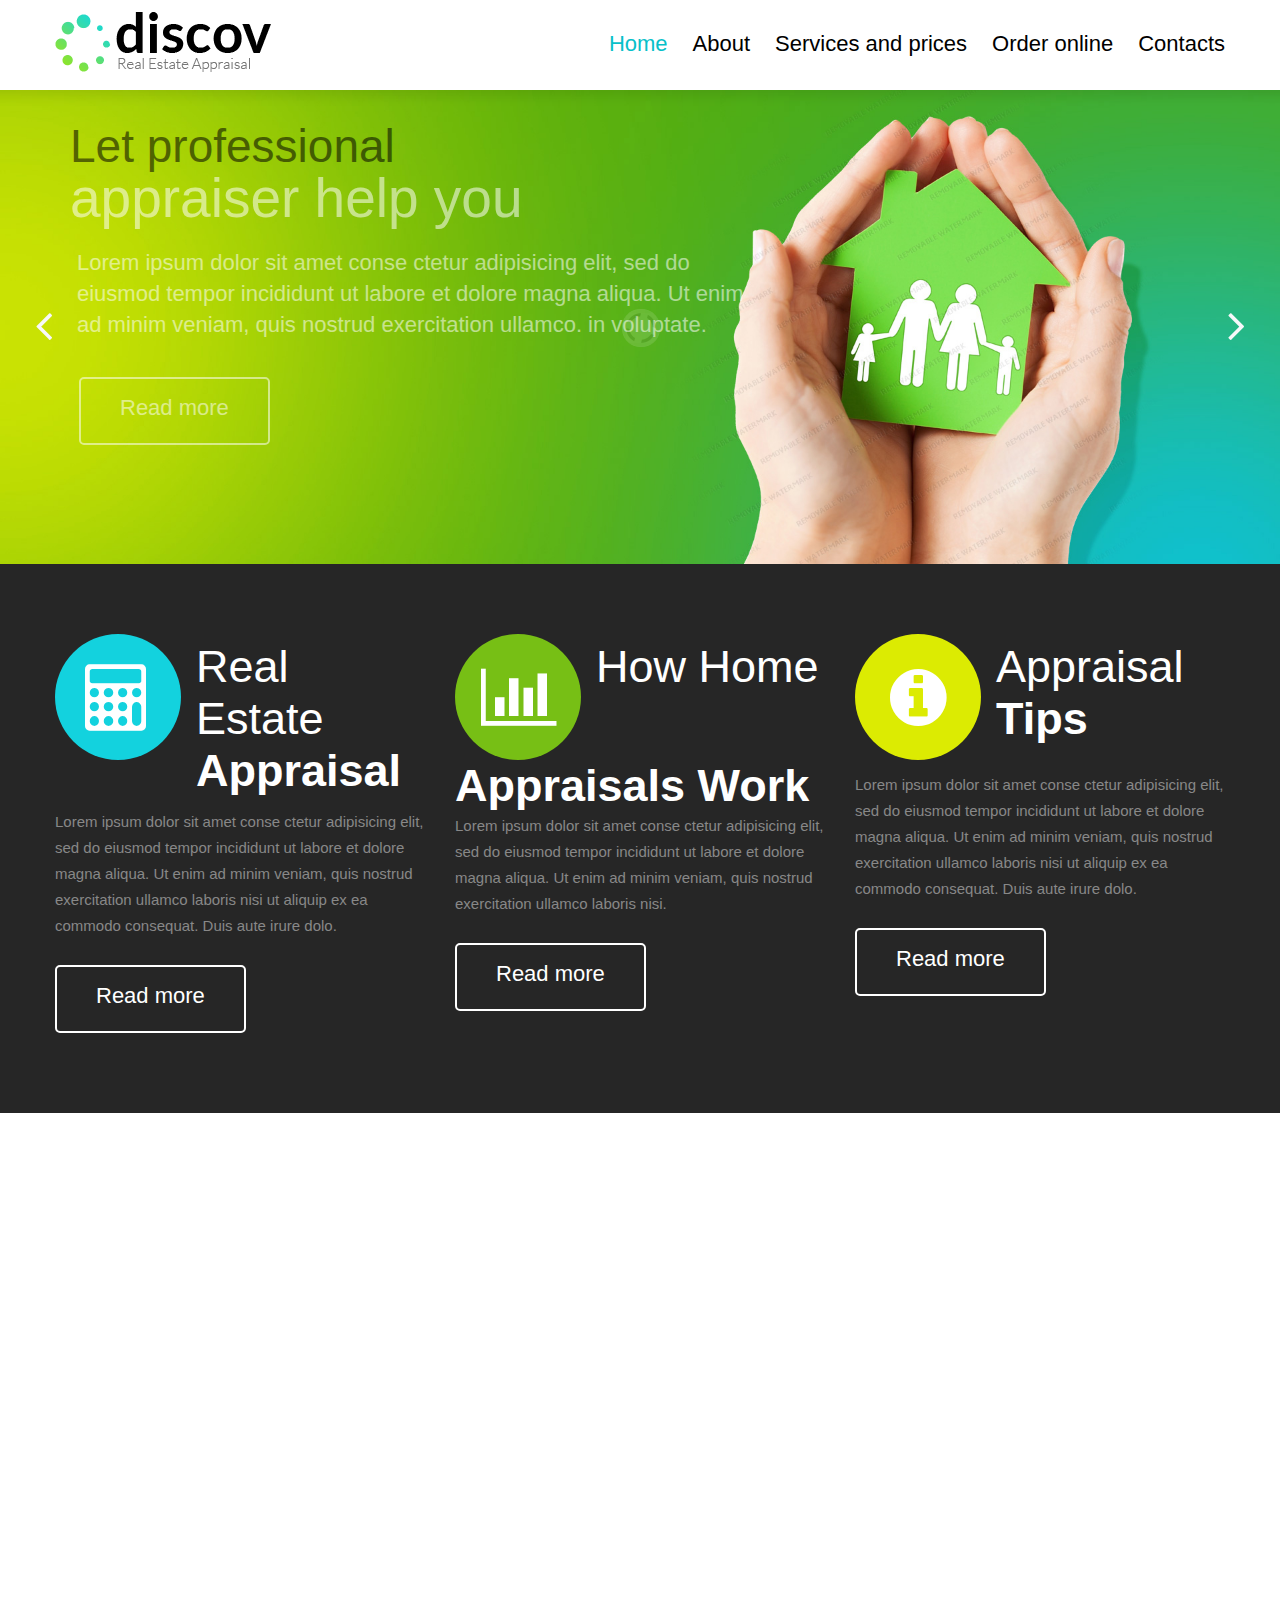
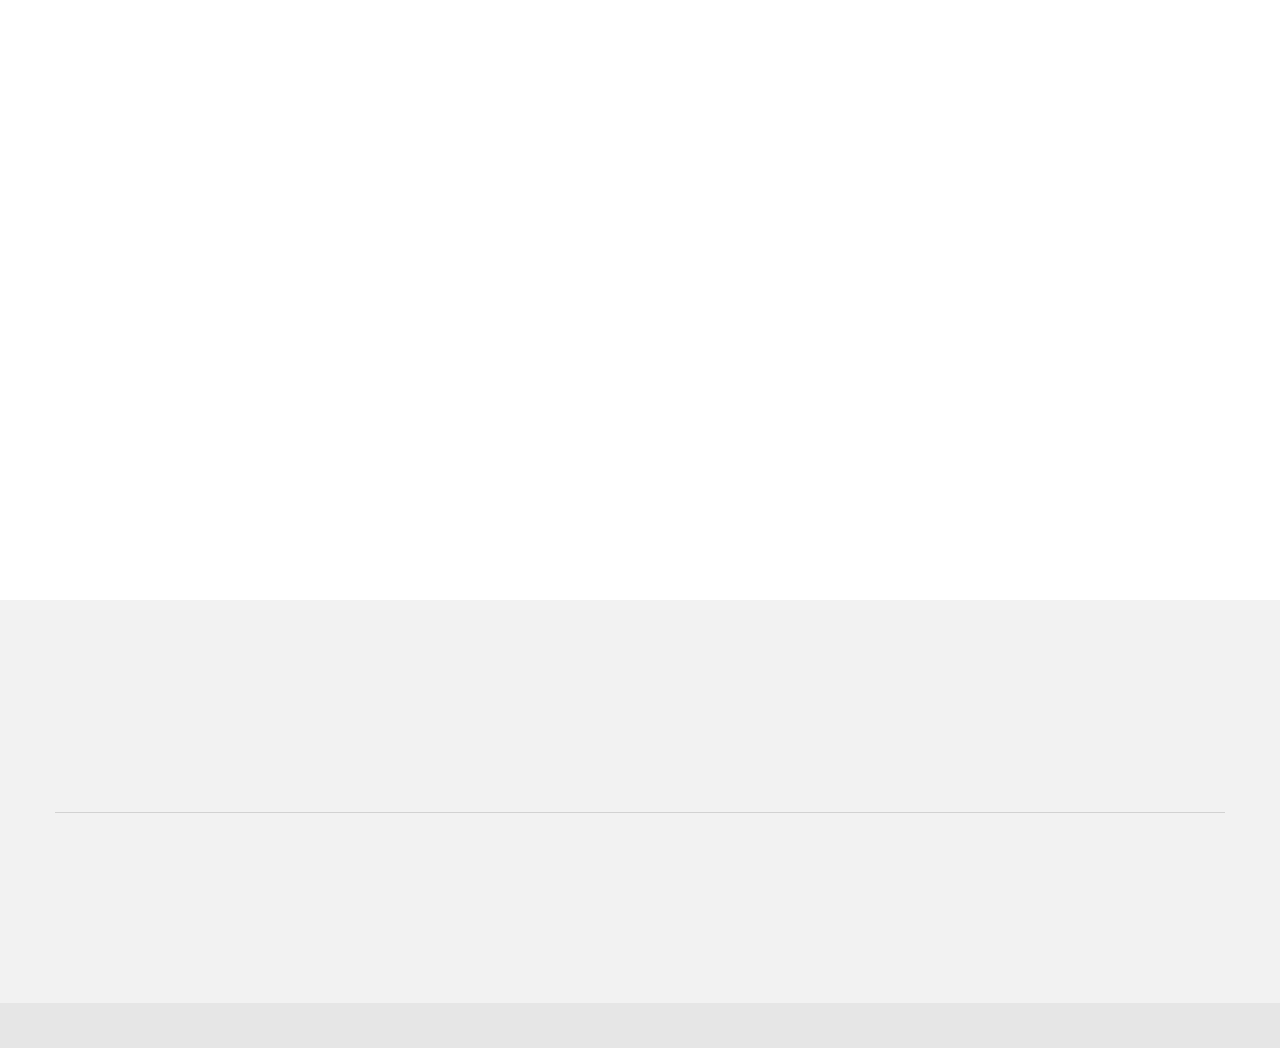
<file: public/demo/index.html>
<!DOCTYPE html>
<html lang="en">
<head>
	<title>Home</title>
	<meta charset="utf-8">
	<meta name = "format-detection" content = "telephone=no" />
	<link rel="icon" href="images/favicon.ico" type="image/x-icon">
	<link rel="stylesheet" href="css/grid.css">
	<link rel="stylesheet" href="css/style.css">
	<link rel="stylesheet" href="css/camera.css">
	<script src="js/jquery.js"></script>
	<script src="js/jquery-migrate-1.2.1.js"></script>
	<script src="js/camera.js"></script>
	<!--[if (gt IE 9)|!(IE)]><!-->
	<script src="js/jquery.mobile.customized.min.js"></script>
	<script src="js/wow/wow.js"></script>
	<script>
		$(document).ready(function () {
			if ($('html').hasClass('desktop')) {
				new WOW().init();
			}
		});
	</script>
	<!--<![endif]-->



	<!--[if lt IE 8]>
  <div id="ie6-alert" style="width: 100%; text-align:center;">
    <img src="http://beatie6.frontcube.com/images/ie6.jpg" alt="Upgrade IE 6" width="640" height="344" border="0" usemap="#Map" longdesc="http://die6.frontcube.com" />
      <map name="Map" id="Map"><area shape="rect" coords="496,201,604,329" href="http://www.microsoft.com/windows/internet-explorer/default.aspx" target="_blank" alt="Download Interent Explorer" /><area shape="rect" coords="380,201,488,329" href="http://www.apple.com/safari/download/" target="_blank" alt="Download Apple Safari" /><area shape="rect" coords="268,202,376,330" href="http://www.opera.com/download/" target="_blank" alt="Download Opera" /><area shape="rect" coords="155,202,263,330" href="http://www.mozilla.com/" target="_blank" alt="Download Firefox" />
        <area shape="rect" coords="35,201,143,329" href="http://www.google.com/chrome" target="_blank" alt="Download Google Chrome" />
      </map>
  </div>
  <![endif]-->
  <!--[if lt IE 9]>
  	<script src="js/html5shiv.js"></script>
  <link rel="stylesheet" type="text/css" media="screen" href="css/ie.css">
  <![endif]-->
</head>

<body>

	<!--========================================================
														HEADER 
	=========================================================-->
	<header id="header">
		<div id="stuck_container">
			<div class="container">
				<div class="row">
					<div class="grid_4">
						<h1><a href="index.html"><img src="images/logo.png" alt="discov"></a> </h1>
					</div>
					<div class="grid_8">
						<nav>
							<ul class="sf-menu">
								<li class="current"><a href="index.html">Home<strong></strong></a></li>
								<li><a href="index-1.html">About<strong></strong></a>
									<ul class="submenu">
										<li><a href="#">Lorem ipsum </a></li>
										<li><a href="#">Conse ctetur</a></li>
										<li><a href="#">Do eiusmod </a>
											<ul class="submenu2">
												<li><a href="#">News</a></li>
												<li class="last"><a href="#">Archive</a></li>
											</ul>
										</li>
										<li><a href="#">Incididunt ut</a></li>
										<li><a href="#">Et dolore </a></li>
										<li class="last"><a href="#">Ut enim ad minim</a></li>
									</ul>
								</li>
								<li><a href="index-2.html">Services and prices<strong></strong></a></li>
								<li><a href="index-3.html">Order online<strong></strong></a></li>
								<li id="last-li"><a href="index-4.html">Contacts<strong></strong></a></li>
							</ul>
						</nav>
					</div>
				</div>
			</div>
		</div>
	</header>
	<!--========================================================
														CONTENT 
	=========================================================-->
	<section id="content">        

		<!-- start Camera -->
		<div class="camera_main_container  wow fadeIn">
				<div class="slider_wrapper">
					<div class="" id="camera_wrap">
							<div data-src="images/slide1.jpg">
									<div class="caption fadeIn">
											<div class="caption_bg">
													<span class="slider_txt1">Let professional </span>
													<span class="slider_txt2">appraiser help you </span>
													<span class="slider_txt3">Lorem ipsum dolor sit amet conse ctetur adipisicing elit, sed do eiusmod tempor incididunt ut labore et dolore magna aliqua. Ut enim ad minim veniam, quis nostrud exercitation ullamco. in voluptate.</span>
													<a href="#" class="camera_more_btn">Read more</a>
											</div>
									</div>
							</div>

							<div data-src="images/slide2.jpg">
									<div class="caption fadeIn">
											<div class="caption_bg">
													<span class="slider_txt1">Discover the </span>
													<span class="slider_txt2 color4">value of your home</span>
													<span class="slider_txt3 color4">Lorem ipsum dolor sit amet conse ctetur adipisicing elit, sed do eiusmod tempor incididunt ut labore et dolore magna aliqua. Ut enim ad minim veniam, quis nostrud exercitation ullamco. in voluptate.</span>
													<a href="#" class="camera_more_btn v2">Read more</a>
											</div>
									</div>
							</div>

							<div data-src="images/slide3.jpg">
									<div class="caption fadeIn">
											<div class="caption_bg">
													<span class="slider_txt1">You should know</span>
													<span class="slider_txt2 color4">the price</span>
													<span class="slider_txt3 color4">Lorem ipsum dolor sit amet conse ctetur adipisicing elit, sed do eiusmod tempor incididunt ut labore et dolore magna aliqua. Ut enim ad minim veniam, quis nostrud exercitation ullamco. in voluptate.</span>
													<a href="#" class="camera_more_btn v2">Read more</a>
											</div>
									</div>
							</div>

					</div>
			</div>
		</div>
		
		<!-- end Camera -->



		<div class="box-1">
			<div class="container">
				<div class="row">
					<div class="grid_4 wow fadeInLeft" data-wow-duration="" data-wow-delay="0.0s">
						<div class="wrapper">
							<!-- <img src="images/page1_icon1.png" alt="" class="img1 no_resize"> -->
							<div class="icon_holder img1">
								<i class="fa fa-calculator"></i>
							</div>
							<h2 class="color3"><span>Real Estate</span> Appraisal</h2>
						</div>
						<p class="marTop1 lh26">Lorem ipsum dolor sit amet conse ctetur adipisicing elit, sed do eiusmod tempor incididunt ut labore et dolore magna aliqua. Ut enim ad minim veniam, quis nostrud exercitation ullamco laboris nisi ut aliquip ex ea commodo consequat. Duis aute irure dolo.</p>
						<a href="#" class="more_btn">Read more</a>
					</div>

					<div class="grid_4 wow fadeInUp" data-wow-duration="" data-wow-delay="0.2s">
						<div class="wrapper">
							<div class="icon_holder img1 v2">
								<i class="fa fa-bar-chart"></i>
							</div>
							<h2 class="color3"><span>How Home</span> Appraisals Work</h2>
						</div>
						<p class="marTop2 lh26">Lorem ipsum dolor sit amet conse ctetur adipisicing elit, sed do eiusmod tempor incididunt ut labore et dolore magna aliqua. Ut enim ad minim veniam, quis nostrud exercitation ullamco laboris nisi.</p>
						<a href="#" class="more_btn">Read more</a>
					</div>

					<div class="grid_4 wow fadeInRight" data-wow-duration="" data-wow-delay="0.4s">
						<div class="wrapper">
							<div class="icon_holder img1 v3">
								<i class="fa fa-info-circle"></i>
							</div>
							<h2 class="color3"><span>Appraisal </span> Tips</h2>
						</div>
						<p class="marTop1 lh26">Lorem ipsum dolor sit amet conse ctetur adipisicing elit, sed do eiusmod tempor incididunt ut labore et dolore magna aliqua. Ut enim ad minim veniam, quis nostrud exercitation ullamco laboris nisi ut aliquip ex ea commodo consequat. Duis aute irure dolo.</p>
						<a href="#" class="more_btn">Read more</a>
					</div>
				</div>
			</div>
		</div>



		<div class="container">
			<div class="row">
				<div class="grid_4 wow fadeInLeft" data-wow-duration="" data-wow-delay="0.0s">
					<h2>Welcome <br><span>to Our Company!</span></h2>
					<h4>Lorem ipsum dolor sit amet conse ctetur adipisicing elit.</h4>
					<p class="lh26">Lorem ipsum dolor sit amet conse ctetur adipisicing elit, sed do eiusmod tempor incididunt ut labore et dolore magna aliqua. Ut enim ad minim veniam, quis nostrud exercitation ullamco laboris nisi ut aliquip ex ea commodo consequat. Duis aute irure dolo. Lorem ipsum dolor sit amet conse ctetur adipisicing elit, sed do eiusmod tempor incid inisi ut aliquip ex ea co dunt ut labore et dolore magna aliqua. Ut enim ad minim veniam, quis nostrud exercitation ullamco laboris nisi ut aliquip ex ea commodo consequat. Duis aute irure dolor in reprehenderit in voluptate velit esse .</p>
					<a href="#" class="more_btn2">Read more</a>
				</div>

				<div class="grid_4 wow fadeInUp" data-wow-duration="" data-wow-delay="0.3s">
					<h2>About <br><span>Our Company</span></h2>
					<h4 class="color2">Lorem ipsum dolor sit amet conse</h4>
					<p class="lh26">Lorem ipsum dolor sit amet conse ctetur adipisicing elit, sed do eiusmod tempor incididunt ut labore et dolore magna aliqua. Ut enim ad minim veniam, quis nostrud exercitation ullamco laboris nisi ut aliquip ex ea commodo consequat. Duis aute irure dolo. </p>

					<h4 class="color2">Lorem ipsum dolor sit amet conse</h4>
					<p class="lh26">Lorem ipsum dolor sit amet conse ctetur adipisicing elit, sed do eiusmod tempor incididunt ut labore et dolore magna aliqua. Ut enim ad minim veniam, quis nostrud exercitation ullamco laboris nisi ut aliquip ex ea commodo consequat. Duis aute irure dolo. </p>

					<a href="#" class="more_btn2">Read more</a>
				</div>

				<div class="grid_4 wow fadeInRight" data-wow-duration="" data-wow-delay="0.6s">
					<h2><span>Our</span><br>Services</h2>
					<ul class="listWithMarker">
						<li><a href="#">Lorem ipsum dolor sit amet </a></li>
						<li><a href="#">Conse ctetur adipisicing </a></li>
						<li><a href="#">Elit sed do eiusmod tempor</a></li>
						<li><a href="#">Incididunt ut labore </a></li>
						<li><a href="#">Et dolore magna aliqua</a></li>
						<li><a href="#">Ut enim ad minim veniam</a></li>
						<li class="last"><a href="#">Quis nostrud exercitation </a></li>
					</ul>
					<a href="#" class="more_btn2">Read more</a>
				</div>

			</div>
		</div>



		<div class="box-2">
				<div class="wrapper marTop6  wow fadeInUp">
					<figure class="figure1">
						<a href="images/project_big_pic1.jpg" class="magnifier2" >
							<img src="images/project_small_pic1.jpg" alt="">
							<span class="zoom">
								<span class="descr_txt">
									<span class="txt1">$ 1,889.899</span>
									<span class="txt2">Lorem ipsum dolor sit amet conse ctetur adipisicing elit.</span>
								</span>
							</span>
						</a>
					</figure>

					<figure class="figure1">
						<a href="images/project_big_pic2.jpg" class="magnifier2" >
							<img src="images/project_small_pic2.jpg" alt="">
							<span class="zoom">
								<span class="descr_txt">
									<span class="txt1">$ 1,889.899</span>
									<span class="txt2">Lorem ipsum dolor sit amet conse ctetur adipisicing elit.</span>
								</span>
							</span>
						</a>
					</figure>

					<figure class="figure1">
						<a href="images/project_big_pic3.jpg" class="magnifier2" >
							<img src="images/project_small_pic3.jpg" alt="">
							<span class="zoom">
								<span class="descr_txt">
									<span class="txt1">$ 1,889.899</span>
									<span class="txt2">Lorem ipsum dolor sit amet conse ctetur adipisicing elit.</span>
								</span>
							</span>
						</a>
					</figure>

					<figure class="figure1">
						<a href="images/project_big_pic4.jpg" class="magnifier2" >
							<img src="images/project_small_pic4.jpg" alt="">
							<span class="zoom">
								<span class="descr_txt">
									<span class="txt1">$ 1,889.899</span>
									<span class="txt2">Lorem ipsum dolor sit amet conse ctetur adipisicing elit.</span>
								</span>
							</span>
						</a>
					</figure>

					<figure class="figure1">
						<a href="images/project_big_pic5.jpg" class="magnifier2" >
							<img src="images/project_small_pic5.jpg" alt="">
							<span class="zoom">
								<span class="descr_txt">
									<span class="txt1">$ 1,889.899</span>
									<span class="txt2">Lorem ipsum dolor sit amet conse ctetur adipisicing elit.</span>
								</span>
							</span>
						</a>
					</figure>





					<figure class="figure1">
						<a href="images/project_big_pic6.jpg" class="magnifier2" >
							<img src="images/project_small_pic6.jpg" alt="">
							<span class="zoom">
								<span class="descr_txt">
									<span class="txt1">$ 1,889.899</span>
									<span class="txt2">Lorem ipsum dolor sit amet conse ctetur adipisicing elit.</span>
								</span>
							</span>
						</a>
					</figure>

					<figure class="figure1">
						<a href="images/project_big_pic7.jpg" class="magnifier2" >
							<img src="images/project_small_pic7.jpg" alt="">
							<span class="zoom">
								<span class="descr_txt">
									<span class="txt1">$ 1,889.899</span>
									<span class="txt2">Lorem ipsum dolor sit amet conse ctetur adipisicing elit.</span>
								</span>
							</span>
						</a>
					</figure>

					<figure class="figure1">
						<a href="images/project_big_pic8.jpg" class="magnifier2" >
							<img src="images/project_small_pic8.jpg" alt="">
							<span class="zoom">
								<span class="descr_txt">
									<span class="txt1">$ 1,889.899</span>
									<span class="txt2">Lorem ipsum dolor sit amet conse ctetur adipisicing elit.</span>
								</span>
							</span>
						</a>
					</figure>

					<figure class="figure1">
						<a href="images/project_big_pic9.jpg" class="magnifier2" >
							<img src="images/project_small_pic9.jpg" alt="">
							<span class="zoom">
								<span class="descr_txt">
									<span class="txt1">$ 1,889.899</span>
									<span class="txt2">Lorem ipsum dolor sit amet conse ctetur adipisicing elit.</span>
								</span>
							</span>
						</a>
					</figure>

					<figure class="figure1">
						<a href="images/project_big_pic10.jpg" class="magnifier2" >
							<img src="images/project_small_pic10.jpg" alt="">
							<span class="zoom">
								<span class="descr_txt">
									<span class="txt1">$ 1,889.899</span>
									<span class="txt2">Lorem ipsum dolor sit amet conse ctetur adipisicing elit.</span>
								</span>
							</span>
						</a>
					</figure>

				</div>
		</div>





		<div class="box-3">
			<div class="container">
					<div class="row">
						<div class="grid_4 wow fadeInLeft">
							<div class="wrapper">
								<div class="icon1">
									<i class="fa fa-home color1"></i>
								</div>
								<div class="box">
									<h4 class="color4">8901 Marmora Road, <br>Glasgow, D04 89GR</h4>
								</div>
							</div>
						</div>


						<div class="grid_4 wow fadeInUp">
							<div class="wrapper">
								<div class="icon1">
									<i class="fa fa-phone color2"></i>
								</div>
								<div class="box">
									<p class="txt3"><span>Call us:</span><br>800 2345 6789</p>
								</div>
							</div>
						</div>


						<div class="grid_4 wow fadeInRight">
							<div class="wrapper">
								<div class="icon1">
									<i class="fa fa-envelope color5"></i>
								</div>
								<div class="box">
									<p class="marTop3"><a href="#" class="link1">Admin@demolink.org</a></p>
								</div>
							</div>
						</div>
		
		
					</div>

					<div class="hline"></div>

					<div class="row">
						<div class="grid_3 wow fadeInLeft">
							<h1 class="marTop4"><a href="index.html"><img src="images/logo_footer.png" alt="discov"></a> </h1>
						</div>
						<div class="grid_7 wow fadeInUp">
							<p class="lh26">Lorem ipsum dolor sit amet conse ctetur adipisicing elit, sed do eiusmod tempor incididunt ut labore et dolore magna aliqua. Ut enim ad minim veniam, quis nostrud exercitation ullamco laboris nisi ut aliquip ex ea commodo consequat. Duis aute irure dolo. </p>
						</div>
						<div class="grid_2 wow fadeInRight">
							<ul class="soc_icons wow fadeInRight">
								<li><a href="#"><i class="fa fa-facebook"></i></a></li>
								<li><a href="#"><i class="fa fa-twitter"></i></a></li>
								<li><a href="#"><i class="fa fa-google-plus"></i></a></li>
							</ul>
						</div>
					</div>


				</div>
		</div>




	</section>



	<!--========================================================
														FOOTER 
	=========================================================-->
	<footer id="footer" class="main_page">
		<div class="container">
			<div class="row">
				<div class="grid_12">

					<p class="txt_priv wow fadeInLeft">Discov &copy; <span id="copyright-year"></span>. <a href="index-5.html">Privacy Policy</a><br><!--{%FOOTER_LINK} --></p>

				</div>
			</div>
		</div>
	</footer>



<script src="js/script.js"></script>

<!--[if (gt IE 9)|!(IE)]><!-->
<script src="js/jquery.mobile.customized.min.js"></script>
<!--<![endif]-->

<script type="text/javascript">

	$(document).ready(function(){
		jQuery('#camera_wrap').camera({
				loader: false,
				pagination: false,
				thumbnails: false,
				height: '37.03125%',
				fx: 'curtainBottomLeft',
				rows: '3',
				slicedCols: '3',
				slicedRows: '3',
				caption: false
			});
	 });

	 $(document).ready(function(){
		// Initialize the gallery
		$('.magnifier2').touchTouch();
	 });
</script>

</body>
</html>
</file>
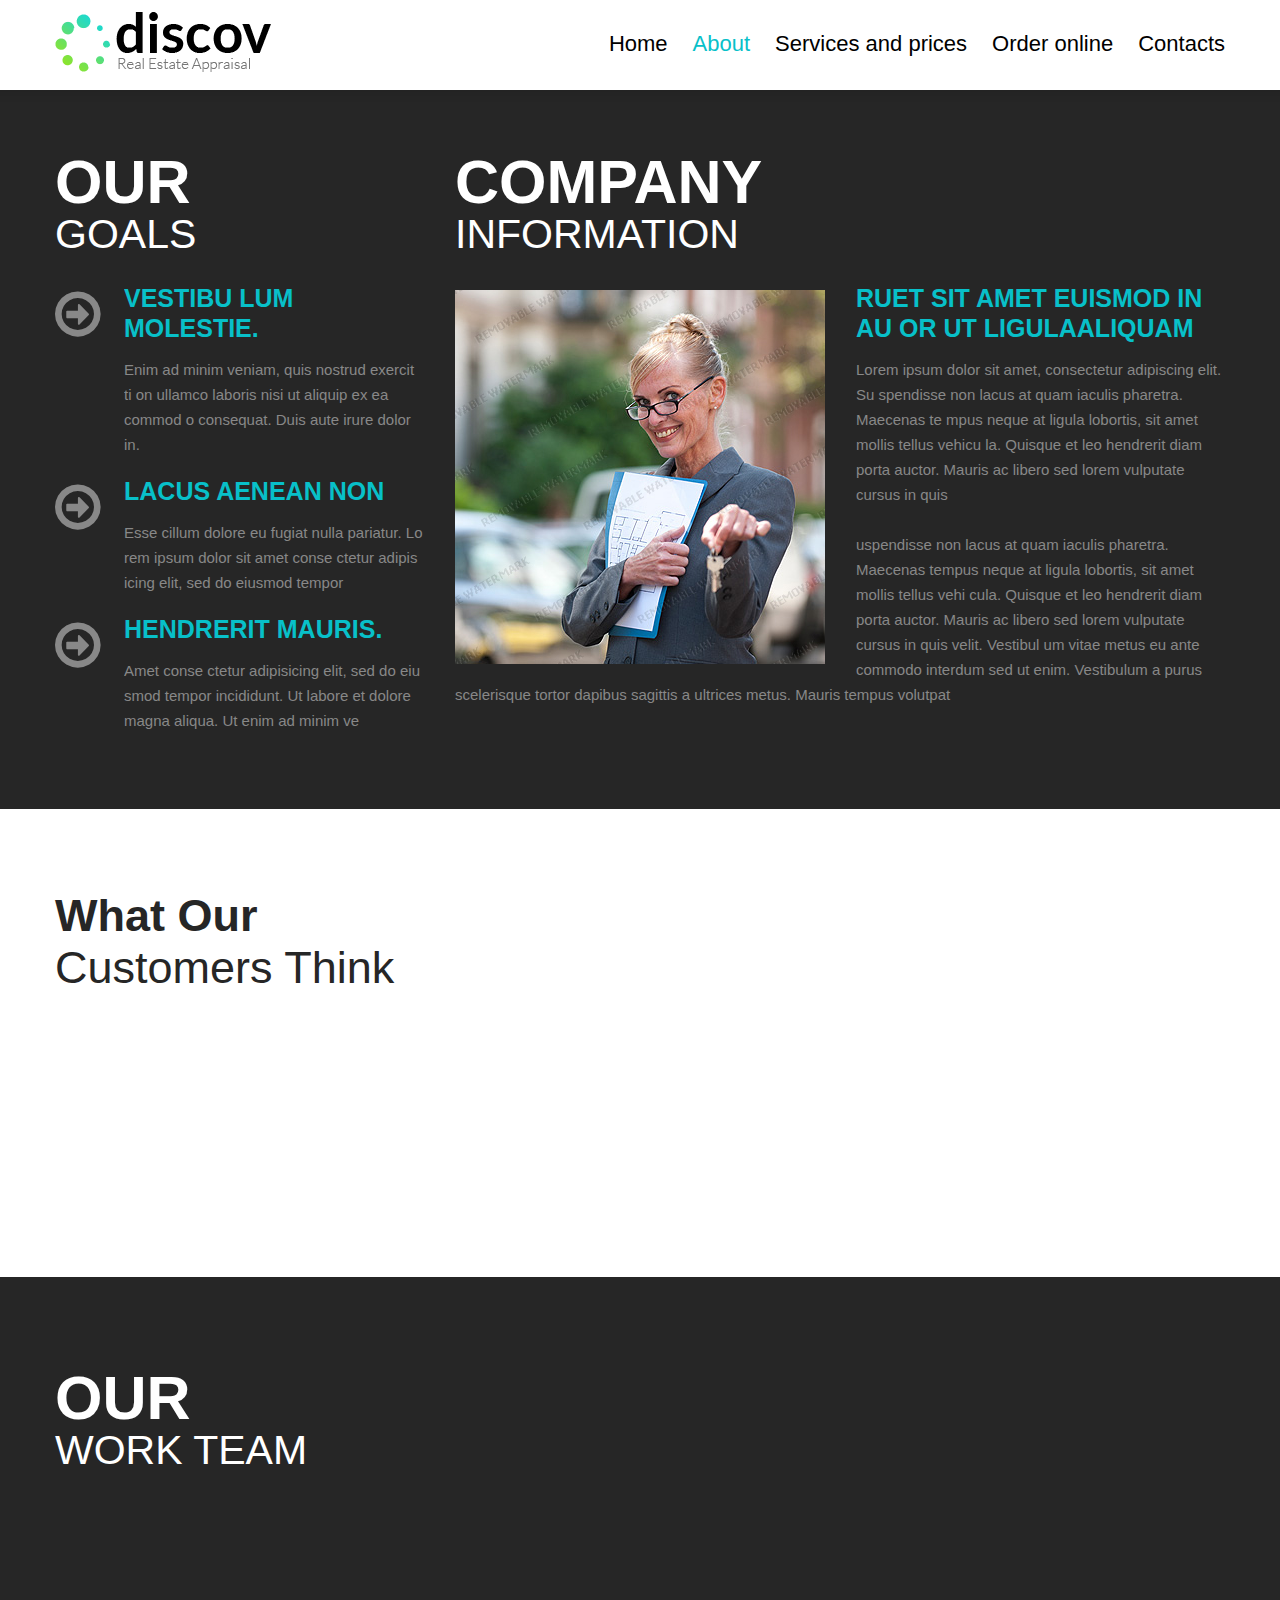
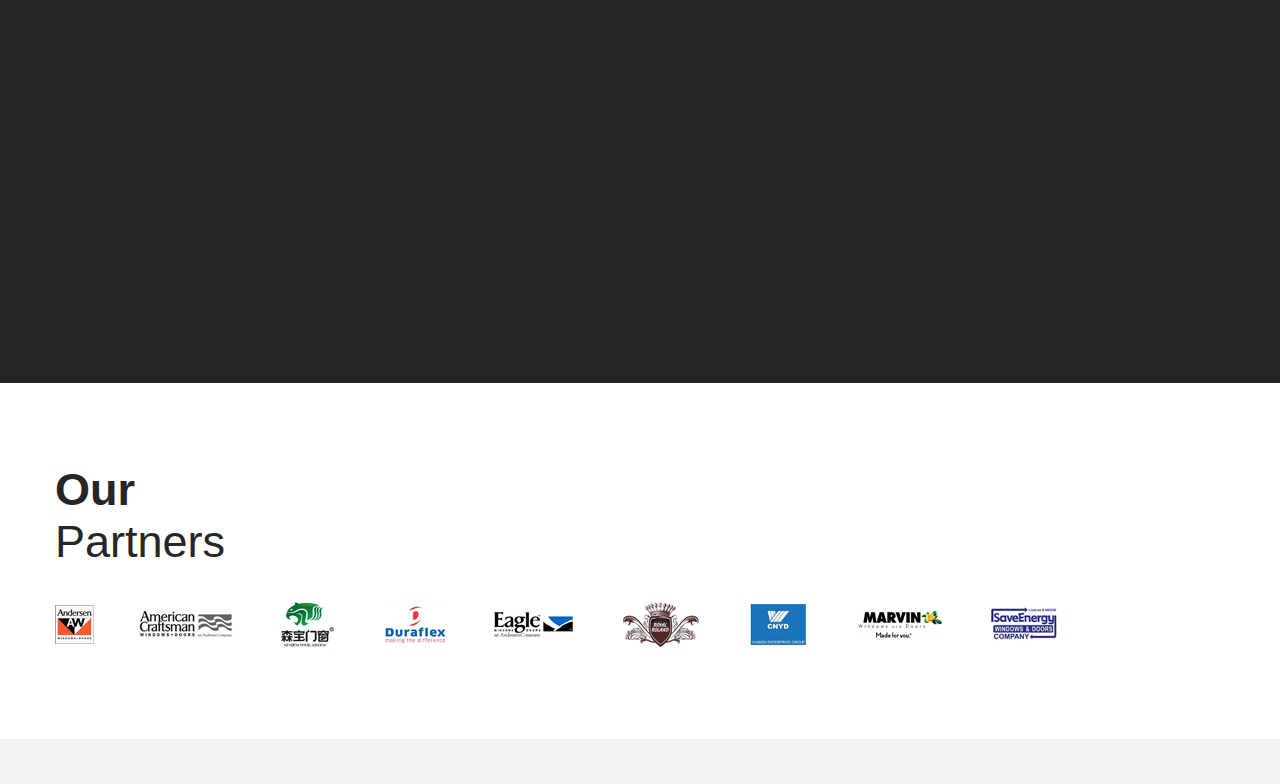
<file: public/demo/index-1.html>
<!DOCTYPE html>
<html lang="en">
<head>
	<title>About</title>
	<meta charset="utf-8">
	<meta name = "format-detection" content = "telephone=no" />
	<link rel="icon" href="images/favicon.ico" type="image/x-icon">
	<link rel="stylesheet" href="css/grid.css">
	<link rel="stylesheet" href="css/style.css">
	<script src="js/jquery.js"></script>
	<script src="js/jquery-migrate-1.2.1.js"></script>
	<!--[if (gt IE 9)|!(IE)]><!-->
	<script src="js/jquery.mobile.customized.min.js"></script>
	<script src="js/wow/wow.js"></script>
	<script>
		$(document).ready(function () {
			if ($('html').hasClass('desktop')) {
				new WOW().init();
			}
		});
	</script>
	<!--<![endif]-->



	<!--[if lt IE 8]>
  <div id="ie6-alert" style="width: 100%; text-align:center;">
    <img src="http://beatie6.frontcube.com/images/ie6.jpg" alt="Upgrade IE 6" width="640" height="344" border="0" usemap="#Map" longdesc="http://die6.frontcube.com" />
      <map name="Map" id="Map"><area shape="rect" coords="496,201,604,329" href="http://www.microsoft.com/windows/internet-explorer/default.aspx" target="_blank" alt="Download Interent Explorer" /><area shape="rect" coords="380,201,488,329" href="http://www.apple.com/safari/download/" target="_blank" alt="Download Apple Safari" /><area shape="rect" coords="268,202,376,330" href="http://www.opera.com/download/" target="_blank" alt="Download Opera" /><area shape="rect" coords="155,202,263,330" href="http://www.mozilla.com/" target="_blank" alt="Download Firefox" />
        <area shape="rect" coords="35,201,143,329" href="http://www.google.com/chrome" target="_blank" alt="Download Google Chrome" />
      </map>
  </div>
  <![endif]-->
  <!--[if lt IE 9]>
  	<script src="js/html5shiv.js"></script>
  <link rel="stylesheet" type="text/css" media="screen" href="css/ie.css">
  <![endif]-->
</head>

<body>

	<!--========================================================
														HEADER 
	=========================================================-->
	<header id="header">
		<div id="stuck_container">
			<div class="container">
				<div class="row">
					<div class="grid_4">
						<h1><a href="index.html"><img src="images/logo.png" alt="discov"></a> </h1>
					</div>
					<div class="grid_8">
						<nav>
							<ul class="sf-menu">
								<li><a href="index.html">Home<strong></strong></a></li>
								<li class="current"><a href="index-1.html">About<strong></strong></a>
									<ul class="submenu">
										<li><a href="#">Lorem ipsum </a></li>
										<li><a href="#">Conse ctetur</a></li>
										<li><a href="#">Do eiusmod </a>
											<ul class="submenu2">
												<li><a href="#">News</a></li>
												<li class="last"><a href="#">Archive</a></li>
											</ul>
										</li>
										<li><a href="#">Incididunt ut</a></li>
										<li><a href="#">Et dolore </a></li>
										<li class="last"><a href="#">Ut enim ad minim</a></li>
									</ul>
								</li>
								<li><a href="index-2.html">Services and prices<strong></strong></a></li>
								<li><a href="index-3.html">Order online<strong></strong></a></li>
								<li id="last-li"><a href="index-4.html">Contacts<strong></strong></a></li>
							</ul>
						</nav>
					</div>
				</div>
			</div>
		</div>
	</header>
	<!--========================================================
														CONTENT 
	=========================================================-->
	<section id="content" class="content_pages">



		<div class="box-1">
			<div class="container">
				<div class="row">
					<div class="grid_4 wow fadeInLeft" data-wow-duration="" data-wow-delay="0.0s">
						<p class="txt4">Our<br><span>goals</span></p>

						<div class="wrapper marTop5">
							<div class="icon2">
								<i class="fa fa-arrow-circle-o-right"></i>
							</div>
							<div class="box">
								<h3><a href="#" class="link2">vestibu lum molestie.</a></h3>
								<p>Enim ad minim veniam, quis nostrud exercit ti on ullamco laboris nisi ut aliquip ex ea commod o consequat. Duis aute irure dolor in. </p>
							</div>
						</div>

						<div class="wrapper marTop5">
							<div class="icon2">
								<i class="fa fa-arrow-circle-o-right"></i>
							</div>
							<div class="box">
								<h3><a href="#" class="link2">lacus Aenean non</a></h3>
								<p>Esse cillum dolore eu fugiat nulla pariatur. Lo rem ipsum dolor sit amet conse ctetur adipis icing elit, sed do eiusmod tempor </p>
							</div>
						</div>

						<div class="wrapper marTop5">
							<div class="icon2">
								<i class="fa fa-arrow-circle-o-right"></i>
							</div>
							<div class="box">
								<h3><a href="#" class="link2">hendrerit mauris. </a></h3>
								<p>Amet conse ctetur adipisicing elit, sed do eiu smod tempor incididunt. Ut labore et dolore magna aliqua. Ut enim ad minim ve</p>
							</div>
						</div>

					</div>


					<div class="grid_8 wow fadeInRight" data-wow-duration="" data-wow-delay="0.4s">
						<p class="txt4">company<br><span>information</span></p>

						<img src="images/page2_pic1.jpg" alt="" class="img2">
						<h3>Ruet sit amet euismod in au or ut ligulaAliquam </h3>
						<p>Lorem ipsum dolor sit amet, consectetur adipiscing elit. Su spendisse non lacus at quam iaculis pharetra. Maecenas te mpus neque at ligula lobortis, sit amet mollis tellus vehicu la. Quisque et leo hendrerit diam porta auctor. Mauris ac libero sed lorem vulputate cursus in quis <br><br>uspendisse non lacus at quam iaculis pharetra. Maecenas tempus neque at ligula lobortis, sit amet mollis tellus vehi cula. Quisque et leo hendrerit diam porta auctor. Mauris ac libero sed lorem vulputate cursus in quis velit. Vestibul um vitae metus eu ante commodo interdum sed ut enim. Vestibulum a purus scelerisque tortor dapibus sagittis a ultrices metus. Mauris tempus volutpat</p>

					</div>
				</div>
			</div>
		</div>



		<div class="container">
			<h2 class="marTop6">What Our <br><span>Customers Think</span></h2>
			<div class="row">
				<div class="grid_4 wow fadeInLeft" data-wow-duration="" data-wow-delay="0.0s">
					<blockquote>
						<p>Reprehenderit in voluptate velit esse cillum do lore eu fugiat nulla pariatur. Lorem ipsum dolor sit amet conse ctetur adipisicing elit, sed do eiu smod tempor incididunt. Ut labore</p>
						<p class="txt5">Alan Smith</p>
					</blockquote>
				</div>

				<div class="grid_4 wow fadeInUp" data-wow-duration="" data-wow-delay="0.3s">
					<blockquote>
						<p>Lorem ipsum dolor sit amet conse ctetur adipisi cing elit, sed do eiusmod tempor incididunt. Ut labore et dolore magna aliqua. Ut enim ad min im veniam, quis nostrud exercitation </p>
						<p class="txt5">John McCoist</p>
					</blockquote>
				</div>

				<div class="grid_4 wow fadeInRight" data-wow-duration="" data-wow-delay="0.6s">
					<blockquote>
						<p>Praesent vestibulum molestie lacus. Aenean no nummy hendrerit mauris. Phasellus porta. Fusc e suscipit varius mi. Cum sociis natoque penatib us et magnis dis parturient montes</p>
						<p class="txt5">Olivia Grosh</p>
					</blockquote>
				</div>

			</div>
		</div>








		<div class="box-1 v2">
			<div class="container">
				<p class="txt4">Our<br><span>work team</span></p>

				<div class="row">
					<div class="grid_3 wow fadeInLeft" data-wow-duration="" data-wow-delay="0.0s">
						<img src="images/page2_pic2.jpg" alt="" class="img3">
						<p class="txt6"><a href="#" class="link2">Mark Johnson</a></p>
						<p>Tempor incididunt ut labore et dolore magna aliqua. Ut enim ad minim.</p>
					</div>

					<div class="grid_3 wow fadeInLeft" data-wow-duration="" data-wow-delay="0.2s">
						<img src="images/page2_pic3.jpg" alt="" class="img3">
						<p class="txt6"><a href="#" class="link2">Inga North</a></p>
						<p>Veniam, quis nostrud exercitation ullamco laboris nisi ut. Aliquip ex ea commodo.</p>
					</div>

					<div class="grid_3 wow fadeInRight" data-wow-duration="" data-wow-delay="0.4s">
						<img src="images/page2_pic4.jpg" alt="" class="img3">
						<p class="txt6"><a href="#" class="link2">John Anderson</a></p>
						<p>Aliquip ex ea commodo consequat. Duis aute irure dolor in reprehenderit.</p>
					</div>

					<div class="grid_3 wow fadeInRight" data-wow-duration="" data-wow-delay="0.6s">
						<img src="images/page2_pic5.jpg" alt="" class="img3">
						<p class="txt6"><a href="#" class="link2">Gloria Mann</a></p>
						<p>Cillum dolore eu fugiat nulla pariatur. Lorem ipsum dolor sit amet conse.</p>
					</div>

				</div>
			</div>
		</div>



		<div class="container">
			<h2 class="marTop6">Our<br><span>Partners</span></h2>
			<div class="wrapper mobile_center">
				<a href="#" class="logo_link"><img src="images/page2_logo1.png" alt="" class="img4 no_resize"></a>
				<a href="#" class="logo_link"><img src="images/page2_logo2.png" alt="" class="img4 no_resize"></a>
				<a href="#" class="logo_link"><img src="images/page2_logo3.png" alt="" class="img4 no_resize"></a>
				<a href="#" class="logo_link"><img src="images/page2_logo4.png" alt="" class="img4 no_resize"></a>
				<a href="#" class="logo_link"><img src="images/page2_logo5.png" alt="" class="img4 no_resize"></a>
				<a href="#" class="logo_link"><img src="images/page2_logo6.png" alt="" class="img4 no_resize"></a>
				<a href="#" class="logo_link"><img src="images/page2_logo7.png" alt="" class="img4 no_resize"></a>
				<a href="#" class="logo_link"><img src="images/page2_logo8.png" alt="" class="img4 no_resize"></a>
				<a href="#" class="logo_link"><img src="images/page2_logo9.png" alt="" class="img4 no_resize"></a>
			</div>
		</div>



	</section>



	<!--========================================================
														FOOTER 
	=========================================================-->
	<footer id="footer">
		<div class="container">
			<div class="row">
				<div class="grid_12">

					<p class="txt_priv wow fadeInLeft">Discov &copy; <span id="copyright-year"></span>. <a href="index-5.html">Privacy Policy</a></p>

				</div>
			</div>
		</div>
	</footer>



<script src="js/script.js"></script>

</body>
</html>
</file>
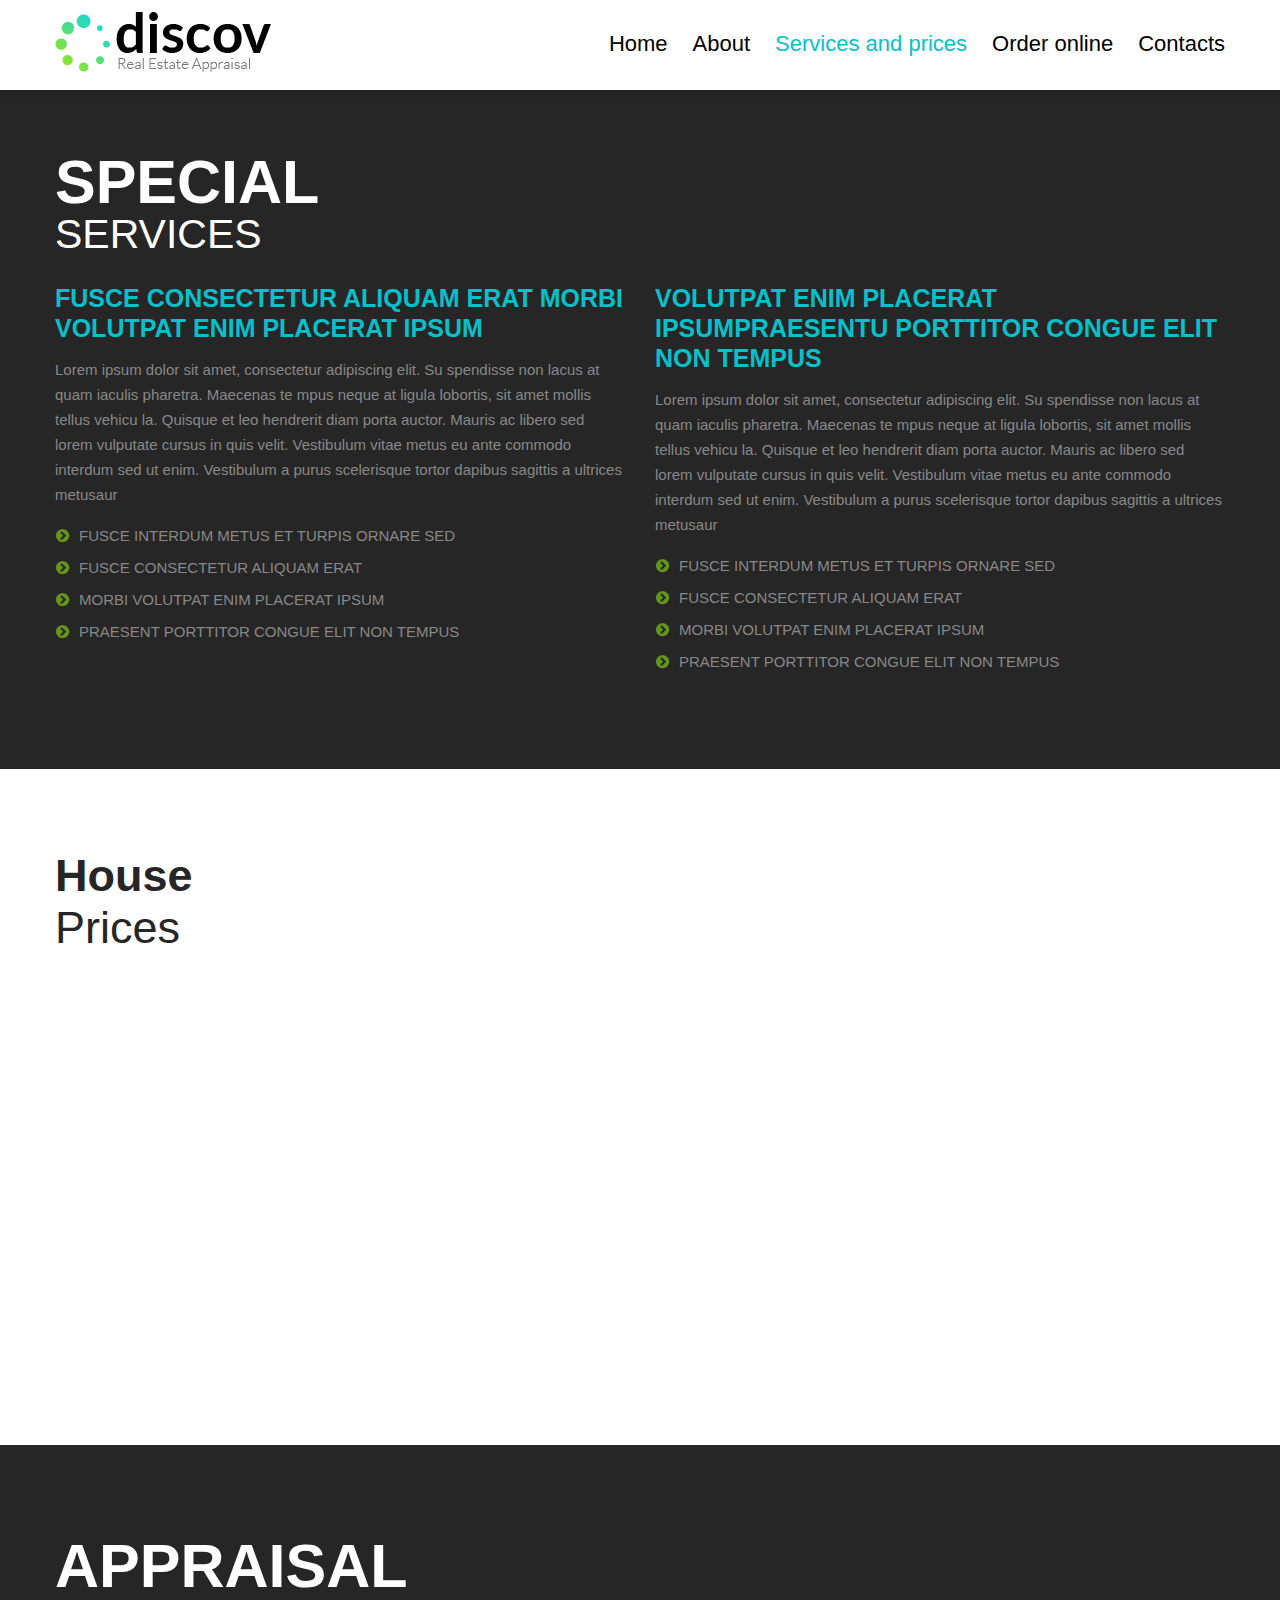
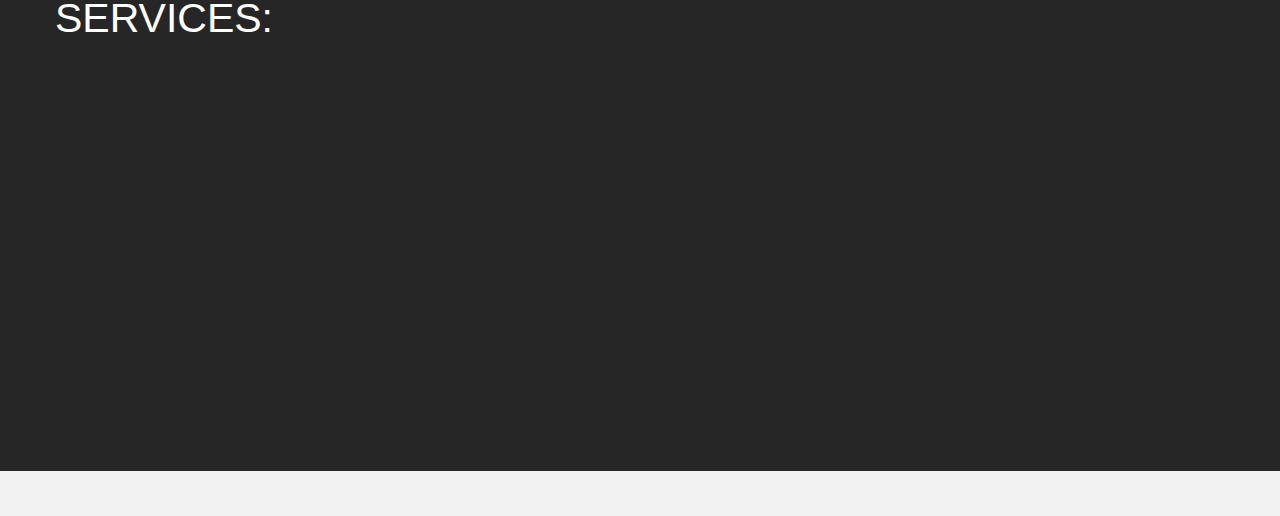
<file: public/demo/index-2.html>
<!DOCTYPE html>
<html lang="en">
<head>
	<title>Services and prices</title>
	<meta charset="utf-8">
	<meta name = "format-detection" content = "telephone=no" />
	<link rel="icon" href="images/favicon.ico" type="image/x-icon">
	<link rel="stylesheet" href="css/grid.css">
	<link rel="stylesheet" href="css/style.css">
	<script src="js/jquery.js"></script>
	<script src="js/jquery-migrate-1.2.1.js"></script>
	<!--[if (gt IE 9)|!(IE)]><!-->
	<script src="js/jquery.mobile.customized.min.js"></script>
	<script src="js/wow/wow.js"></script>
	<script>
		$(document).ready(function () {
			if ($('html').hasClass('desktop')) {
				new WOW().init();
			}
		});
	</script>
	<!--<![endif]-->



	<!--[if lt IE 8]>
  <div id="ie6-alert" style="width: 100%; text-align:center;">
    <img src="http://beatie6.frontcube.com/images/ie6.jpg" alt="Upgrade IE 6" width="640" height="344" border="0" usemap="#Map" longdesc="http://die6.frontcube.com" />
      <map name="Map" id="Map"><area shape="rect" coords="496,201,604,329" href="http://www.microsoft.com/windows/internet-explorer/default.aspx" target="_blank" alt="Download Interent Explorer" /><area shape="rect" coords="380,201,488,329" href="http://www.apple.com/safari/download/" target="_blank" alt="Download Apple Safari" /><area shape="rect" coords="268,202,376,330" href="http://www.opera.com/download/" target="_blank" alt="Download Opera" /><area shape="rect" coords="155,202,263,330" href="http://www.mozilla.com/" target="_blank" alt="Download Firefox" />
        <area shape="rect" coords="35,201,143,329" href="http://www.google.com/chrome" target="_blank" alt="Download Google Chrome" />
      </map>
  </div>
  <![endif]-->
  <!--[if lt IE 9]>
  	<script src="js/html5shiv.js"></script>
  <link rel="stylesheet" type="text/css" media="screen" href="css/ie.css">
  <![endif]-->
</head>

<body>

	<!--========================================================
														HEADER 
	=========================================================-->
	<header id="header">
		<div id="stuck_container">
			<div class="container">
				<div class="row">
					<div class="grid_4">
						<h1><a href="index.html"><img src="images/logo.png" alt="discov"></a> </h1>
					</div>
					<div class="grid_8">
						<nav>
							<ul class="sf-menu">
								<li><a href="index.html">Home<strong></strong></a></li>
								<li><a href="index-1.html">About<strong></strong></a>
									<ul class="submenu">
										<li><a href="#">Lorem ipsum </a></li>
										<li><a href="#">Conse ctetur</a></li>
										<li><a href="#">Do eiusmod </a>
											<ul class="submenu2">
												<li><a href="#">News</a></li>
												<li class="last"><a href="#">Archive</a></li>
											</ul>
										</li>
										<li><a href="#">Incididunt ut</a></li>
										<li><a href="#">Et dolore </a></li>
										<li class="last"><a href="#">Ut enim ad minim</a></li>
									</ul>
								</li>
								<li class="current"><a href="index-2.html">Services and prices<strong></strong></a></li>
								<li><a href="index-3.html">Order online<strong></strong></a></li>
								<li id="last-li"><a href="index-4.html">Contacts<strong></strong></a></li>
							</ul>
						</nav>
					</div>
				</div>
			</div>
		</div>
	</header>
	<!--========================================================
														CONTENT 
	=========================================================-->
	<section id="content">



		<div class="box-1">
			<div class="container">
				<p class="txt4">special<br><span>services</span></p>
				<div class="row">

					<div class="grid_6 wow fadeInLeft" data-wow-duration="" data-wow-delay="0.0s">
						<h3>Fusce consectetur aliquam erat Morbi volutpat enim placerat ipsum</h3>
						<p>Lorem ipsum dolor sit amet, consectetur adipiscing elit. Su spendisse non lacus at quam iaculis pharetra. Maecenas te mpus neque at ligula lobortis, sit amet mollis tellus vehicu la. Quisque et leo hendrerit diam porta auctor. Mauris ac libero sed lorem vulputate cursus in quis velit. Vestibulum vitae metus eu ante commodo interdum sed ut enim. Vestibulum a purus scelerisque tortor dapibus sagittis a ultrices metusaur</p>
						<ul class="listWithMarker2">
							<li><a href="#">Fusce interdum metus et turpis ornare sed</a></li>
							<li><a href="#">Fusce consectetur aliquam erat </a></li>
							<li><a href="#">Morbi volutpat enim placerat ipsum</a></li>
							<li><a href="#">Praesent porttitor congue elit non tempus</a></li>
						</ul>
					</div>

					<div class="grid_6 wow fadeInRight" data-wow-duration="" data-wow-delay="0.2s">
						<h3>volutpat enim placerat ipsumPraesentu porttitor congue elit non tempus</h3>
						<p>Lorem ipsum dolor sit amet, consectetur adipiscing elit. Su spendisse non lacus at quam iaculis pharetra. Maecenas te mpus neque at ligula lobortis, sit amet mollis tellus vehicu la. Quisque et leo hendrerit diam porta auctor. Mauris ac libero sed lorem vulputate cursus in quis velit. Vestibulum vitae metus eu ante commodo interdum sed ut enim. Vestibulum a purus scelerisque tortor dapibus sagittis a ultrices metusaur</p>
						<ul class="listWithMarker2">
							<li><a href="#">Fusce interdum metus et turpis ornare sed</a></li>
							<li><a href="#">Fusce consectetur aliquam erat </a></li>
							<li><a href="#">Morbi volutpat enim placerat ipsum</a></li>
							<li><a href="#">Praesent porttitor congue elit non tempus</a></li>
						</ul>
					</div>


				</div>
			</div>
		</div>



		<div class="container">
			<h2 class="marTop6">House <br><span>Prices</span></h2>
			<div class="row">
				<div class="grid_3 wow fadeInLeft" data-wow-duration="" data-wow-delay="0.0s">
					<img src="images/page3_pic1.jpg" alt="" class="img5">
					<p class="txt7">$ 340`000</p>
					<p class="txt8"><a href="#" class="link3">Aenean nonummyen</a></p>
					<p>Aenean nonummyendrerit mauris. Phasellus porta. Fusce suscipit varius mi. </p>
				</div>

				<div class="grid_3 wow fadeInLeft" data-wow-duration="" data-wow-delay="0.2s">
					<img src="images/page3_pic2.jpg" alt="" class="img5">
					<p class="txt7">$ 340`000</p>
					<p class="txt8"><a href="#" class="link3">Ereritnatoque pen</a></p>
					<p>Cum sociis natoque penatibus et magnis dis pa rturient montes nascetur ridiculus </p>
				</div>

				<div class="grid_3 wow fadeInRight" data-wow-duration="" data-wow-delay="0.4s">
					<img src="images/page3_pic3.jpg" alt="" class="img5">
					<p class="txt7">$ 340`000</p>
					<p class="txt8"><a href="#" class="link3">Natoque penatibus</a></p>
					<p>Fusce suscipit varius mi. Cum sociis natoque penatibus et magnis dis parturient </p>
				</div>

				<div class="grid_3 wow fadeInRight" data-wow-duration="" data-wow-delay="0.6s">
					<img src="images/page3_pic4.jpg" alt="" class="img5">
					<p class="txt7">$ 340`000</p>
					<p class="txt8"><a href="#" class="link3">Magnis dis partur</a></p>
					<p>Phasellus porta. Fusce suscipit varius mi. Cum sociis natoque penatibus et magnis</p>
				</div>

			</div>
		</div>








		<div class="box-1 v2">
			<div class="container">
				<p class="txt4">appraisal <br><span>services:</span></p>

				<div class="row marTop7">
					<div class="grid_6 wow fadeInLeft" data-wow-duration="" data-wow-delay="0.0s">
						<p class="marTop8 lh20">Duis aute irure dolor in reprehenderit in voluptate velit esse cillum dolore eu fugiat nulla pariatur. Ut enim ad minim veniam, quis nostrud exercitation ullamco. Lorem ipsum dolor sit amet conse ctetur adipisicing elit, sed do eiusmod tempor incididunt. Ut labore et dolore magna aliqua. Ut enim ad minim veniam, quis nostrud exercitation ullamco. Lorem ipsum dolor sit amet, consectetuer adipiscing elit. Praesent vestibulum molestie lacus.<br><br> Aenean nonummy hendrerit mauris. Phasellus porta. Fusce suscipit varius mi. Cum sociis natoque penatibus et magnis dis parturient montes, nascetur ridiculus mus. Nulla dui. Fus ce feugiat malesuada odio. Morbi nunc odio, gravida at, cursus nec, luctus a, lorem. Ut con sequat elit vel venenatis porta. Vivamus maximus tortor in vestibulum maximus. Donec est turpis, dictum non cursus nec, scelerisque vitae ante. Etiam imperdiet dignissim fringilla. Nullam non dui metus. Fusce pharetra velit nec euismod molestie.</p>
					</div>

					<div class="grid_3 wow fadeInUp" data-wow-duration="" data-wow-delay="0.2s">
						<ul class="listWithMarker2">
							<li><a href="#">Mortgage Financing</a></li>
							<li><a href="#">Home Equity Lending</a></li>
							<li><a href="#">Construction Appraisals</a></li>
							<li><a href="#">Asset Valuation</a></li>
							<li><a href="#">Field Reviews</a></li>
							<li><a href="#">FHA Loans</a></li>
							<li><a href="#">Tax Abatements</a></li>
						</ul>
					</div>

					<div class="grid_3 wow fadeInRight" data-wow-duration="" data-wow-delay="0.4s">
						<ul class="listWithMarker2">
							<li><a href="#">REO</a></li>
							<li><a href="#">Divorce Litigation</a></li>
							<li><a href="#">Reverse Mortgages</a></li>
							<li><a href="#">Estate Tax Valuation</a></li>
							<li><a href="#">Relocation Appraisals</a></li>
						</ul>
					</div>

				</div>
			</div>
		</div>






	</section>



	<!--========================================================
														FOOTER 
	=========================================================-->
	<footer id="footer">
		<div class="container">
			<div class="row">
				<div class="grid_12">

					<p class="txt_priv wow fadeInLeft">Discov &copy; <span id="copyright-year"></span>. <a href="index-5.html">Privacy Policy</a></p>

				</div>
			</div>
		</div>
	</footer>



<script src="js/script.js"></script>



</body>
</html>
</file>
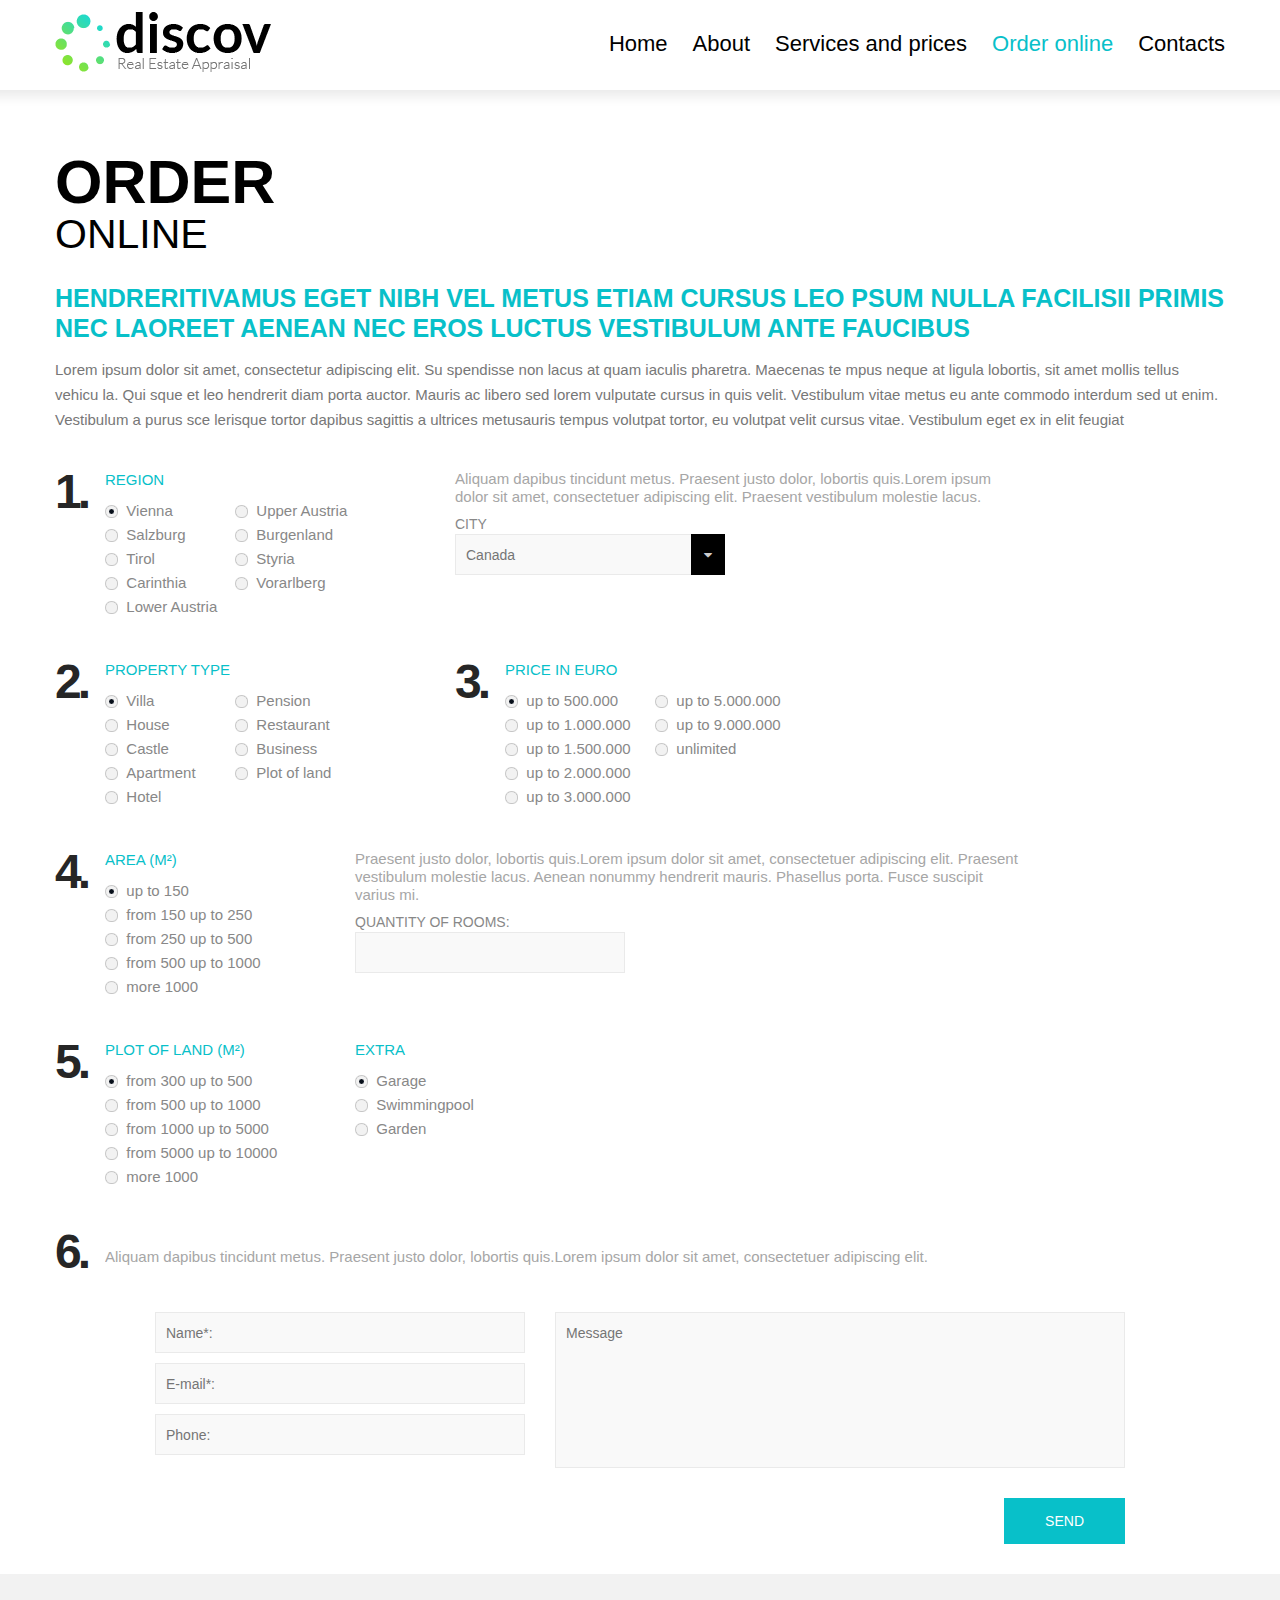
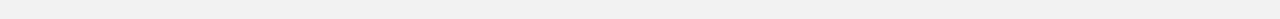
<file: public/demo/index-3.html>
<!DOCTYPE html>
<html lang="en">
<head>
	<title>Order online</title>
	<meta charset="utf-8">
	<meta name = "format-detection" content = "telephone=no" />
	<link rel="icon" href="images/favicon.ico" type="image/x-icon">
	<link rel="stylesheet" href="css/grid.css">
	<link rel="stylesheet" href="css/style.css">
	<link rel="stylesheet" href="booking/css/booking.css">
	<script src="js/jquery.js"></script>
	<script src="js/jquery-migrate-1.2.1.js"></script>
	<!--[if (gt IE 9)|!(IE)]><!-->
	<script src="js/jquery.mobile.customized.min.js"></script>
	<script src="booking/js/booking.js"></script>
	<script src="js/wow/wow.js"></script>
	<script>
		$(document).ready(function () {
			if ($('html').hasClass('desktop')) {
				new WOW().init();
			}
		});
	</script>
	<!--<![endif]-->



	<!--[if lt IE 8]>
	<div id="ie6-alert" style="width: 100%; text-align:center;">
		<img src="http://beatie6.frontcube.com/images/ie6.jpg" alt="Upgrade IE 6" width="640" height="344" border="0" usemap="#Map" longdesc="http://die6.frontcube.com" />
			<map name="Map" id="Map"><area shape="rect" coords="496,201,604,329" href="http://www.microsoft.com/windows/internet-explorer/default.aspx" target="_blank" alt="Download Interent Explorer" /><area shape="rect" coords="380,201,488,329" href="http://www.apple.com/safari/download/" target="_blank" alt="Download Apple Safari" /><area shape="rect" coords="268,202,376,330" href="http://www.opera.com/download/" target="_blank" alt="Download Opera" /><area shape="rect" coords="155,202,263,330" href="http://www.mozilla.com/" target="_blank" alt="Download Firefox" />
				<area shape="rect" coords="35,201,143,329" href="http://www.google.com/chrome" target="_blank" alt="Download Google Chrome" />
			</map>
	</div>
	<![endif]-->
	<!--[if lt IE 9]>
		<script src="js/html5shiv.js"></script>
	<link rel="stylesheet" type="text/css" media="screen" href="css/ie.css">
	<![endif]-->
</head>

<body>

	<!--========================================================
														HEADER 
	=========================================================-->
	<header id="header">
		<div id="stuck_container">
			<div class="container">
				<div class="row">
					<div class="grid_4">
						<h1><a href="index.html"><img src="images/logo.png" alt="discov"></a> </h1>
					</div>
					<div class="grid_8">
						<nav>
							<ul class="sf-menu">
								<li><a href="index.html">Home<strong></strong></a></li>
								<li><a href="index-1.html">About<strong></strong></a>
									<ul class="submenu">
										<li><a href="#">Lorem ipsum </a></li>
										<li><a href="#">Conse ctetur</a></li>
										<li><a href="#">Do eiusmod </a>
											<ul class="submenu2">
												<li><a href="#">News</a></li>
												<li class="last"><a href="#">Archive</a></li>
											</ul>
										</li>
										<li><a href="#">Incididunt ut</a></li>
										<li><a href="#">Et dolore </a></li>
										<li class="last"><a href="#">Ut enim ad minim</a></li>
									</ul>
								</li>
								<li><a href="index-2.html">Services and prices<strong></strong></a></li>
								<li class="current"><a href="index-3.html">Order online<strong></strong></a></li>
								<li id="last-li"><a href="index-4.html">Contacts<strong></strong></a></li>
							</ul>
						</nav>
					</div>
				</div>
			</div>
		</div>
	</header>
	<!--========================================================
														CONTENT 
	=========================================================-->
	<section id="content">






		<div class="container">
			<p class="txt4 color4 marTop9">Order<br><span>online</span></p>
			<h3>Hendreritivamus eget nibh vel metus Etiam cursus leo psum Nulla facilisii primis nec laoreet Aenean nec eros luctus Vestibulum ante faucibus </h3>
			<p>Lorem ipsum dolor sit amet, consectetur adipiscing elit. Su spendisse non lacus at quam iaculis pharetra. Maecenas te mpus neque at ligula lobortis, sit amet mollis tellus vehicu la. Qui sque et leo hendrerit diam porta auctor. Mauris ac libero sed lorem vulputate cursus in quis velit. Vestibulum vitae metus eu ante commodo interdum sed ut enim. Vestibulum a purus sce lerisque tortor dapibus sagittis a ultrices metusauris tempus volutpat tortor, eu volutpat velit cursus vitae. Vestibulum eget ex in elit feugiat </p>


			<form id="bookingForm">

				<div class="wrapper2 form_marTop1">
					<div class="row">
						<div class="grid_4">
							<div class="num_section">1.</div>
							<div class="box">
								<p class="txt9">Region</p>


								<div class="form_col1">
									<div class="tmRadio">
											<input name="Region" type="radio" id="tmRadio0" data-constraints='@RadioGroupChecked(name="Region", groups=[RadioGroup])' checked/>
											<span class="radio_txt">Vienna</span><br>
											<input name="Region" type="radio" id="tmRadio1" data-constraints='@RadioGroupChecked(name="Region", groups=[RadioGroup])'/>
											<span class="radio_txt">Salzburg</span><br>
											<input name="Region" type="radio" id="tmRadio2" data-constraints='@RadioGroupChecked(name="Region", groups=[RadioGroup])'/>
											<span class="radio_txt">Tirol</span><br>
											<input name="Region" type="radio" id="tmRadio3" data-constraints='@RadioGroupChecked(name="Region", groups=[RadioGroup])'/>
											<span class="radio_txt">Carinthia</span><br>
											<input name="Region" type="radio" id="tmRadio4" data-constraints='@RadioGroupChecked(name="Region", groups=[RadioGroup])'/>
											<span class="radio_txt">Lower Austria</span><br>
									</div>
								</div>

								<div class="form_col1">
									<div class="tmRadio">
											<input name="Region" type="radio" id="tmRadio5" data-constraints='@RadioGroupChecked(name="Region", groups=[RadioGroup])' />
											<span class="radio_txt">Upper Austria</span><br>
											<input name="Region" type="radio" id="tmRadio6" data-constraints='@RadioGroupChecked(name="Region", groups=[RadioGroup])'/>
											<span class="radio_txt">Burgenland</span><br>
											<input name="Region" type="radio" id="tmRadio7" data-constraints='@RadioGroupChecked(name="Region", groups=[RadioGroup])'/>
											<span class="radio_txt">Styria</span><br>
											<input name="Region" type="radio" id="tmRadio8" data-constraints='@RadioGroupChecked(name="Region", groups=[RadioGroup])'/>
											<span class="radio_txt">Vorarlberg</span><br>
									</div>
								</div>

							</div>
							
						</div>

						<div class="grid_6">
							<p class="form_txt1">Aliquam dapibus tincidunt metus. Praesent justo dolor, lobortis quis.Lorem ipsum dolor sit amet, consectetuer adipiscing elit. Praesent vestibulum molestie lacus. </p>
							<p class="form_txt2">city</p>
							<div class="row">
								<div class="grid_3">
									<select name="Country" class="tmSelect manual autocomplete" data-constraints="">
										<option>Canada</option>
										<option>France</option>
										<option>England</option>
										<option>Germany</option> 
										<option>Italy</option> 
										<option>USA</option>
									</select>
								</div>
							</div>
							
						</div>

					</div>
				</div>







				<div class="wrapper2 form_marTop2">
					<div class="row">
						<div class="grid_4">
							<div class="num_section">2.</div>
							<div class="box">
								<p class="txt9">Property type</p>
								<div class="form_col1">
									<div class="tmRadio">
											<input name="property_type" type="radio" id="tmRadio2_0" data-constraints='@RadioGroupChecked(name="property_type", groups=[RadioGroup])' checked/>
											<span class="radio_txt">Villa</span><br>
											<input name="property_type" type="radio" id="tmRadio2_1" data-constraints='@RadioGroupChecked(name="property_type", groups=[RadioGroup])'/>
											<span class="radio_txt">House</span><br>
											<input name="property_type" type="radio" id="tmRadio2_2" data-constraints='@RadioGroupChecked(name="property_type", groups=[RadioGroup])'/>
											<span class="radio_txt">Castle</span><br>
											<input name="property_type" type="radio" id="tmRadio2_3" data-constraints='@RadioGroupChecked(name="property_type", groups=[RadioGroup])'/>
											<span class="radio_txt">Apartment</span><br>
											<input name="property_type" type="radio" id="tmRadio2_4" data-constraints='@RadioGroupChecked(name="property_type", groups=[RadioGroup])'/>
											<span class="radio_txt">Hotel</span><br>
									</div>
								</div>
				
								<div class="form_col1">
									<div class="tmRadio">
											<input name="property_type" type="radio" id="tmRadio2_5" data-constraints='@RadioGroupChecked(name="property_type", groups=[RadioGroup])' />
											<span class="radio_txt">Pension</span><br>
											<input name="property_type" type="radio" id="tmRadio2_6" data-constraints='@RadioGroupChecked(name="property_type", groups=[RadioGroup])'/>
											<span class="radio_txt">Restaurant</span><br>
											<input name="property_type" type="radio" id="tmRadio2_7" data-constraints='@RadioGroupChecked(name="property_type", groups=[RadioGroup])'/>
											<span class="radio_txt">Business</span><br>
											<input name="property_type" type="radio" id="tmRadio2_8" data-constraints='@RadioGroupChecked(name="property_type", groups=[RadioGroup])'/>
											<span class="radio_txt">Plot of land</span><br>
									</div>
								</div>
				
							</div>
							
						</div>
				
						<div class="grid_4">
							<div class="num_section">3.</div>
							<div class="box">
								<p class="txt9">Price in Euro</p>
								<div class="form_col2">
									<div class="tmRadio">
											<input name="price" type="radio" id="tmRadio3_0" data-constraints='@RadioGroupChecked(name="price", groups=[RadioGroup])' checked/>
											<span class="radio_txt">up to 500.000</span><br>
											<input name="price" type="radio" id="tmRadio3_1" data-constraints='@RadioGroupChecked(name="price", groups=[RadioGroup])'/>
											<span class="radio_txt">up to 1.000.000</span><br>
											<input name="price" type="radio" id="tmRadio3_2" data-constraints='@RadioGroupChecked(name="price", groups=[RadioGroup])'/>
											<span class="radio_txt">up to 1.500.000</span><br>
											<input name="price" type="radio" id="tmRadio3_3" data-constraints='@RadioGroupChecked(name="price", groups=[RadioGroup])'/>
											<span class="radio_txt">up to 2.000.000</span><br>
											<input name="price" type="radio" id="tmRadio3_4" data-constraints='@RadioGroupChecked(name="price", groups=[RadioGroup])'/>
											<span class="radio_txt">up to 3.000.000</span><br>
									</div>
								</div>
				
								<div class="form_col2">
									<div class="tmRadio">



											<input name="price" type="radio" id="tmRadio3_5" data-constraints='@RadioGroupChecked(name="price", groups=[RadioGroup])' />
											<span class="radio_txt">up to 5.000.000</span><br>
											<input name="price" type="radio" id="tmRadio3_6" data-constraints='@RadioGroupChecked(name="price", groups=[RadioGroup])'/>
											<span class="radio_txt">up to 9.000.000</span><br>
											<input name="price" type="radio" id="tmRadio3_7" data-constraints='@RadioGroupChecked(name="price", groups=[RadioGroup])'/>
											<span class="radio_txt">unlimited</span><br>
									</div>
								</div>
				
							</div>
							
						</div>
				
					</div>
				</div>














				<div class="wrapper2 form_marTop3">
					<div class="row">
						<div class="grid_3">
							<div class="num_section">4.</div>
							<div class="box">
								<p class="txt9">Area (m²)</p>


								<div class="">
									<div class="tmRadio">
											<input name="Area" type="radio" id="tmRadio4_1" data-constraints='@RadioGroupChecked(name="Area", groups=[RadioGroup])' checked/>
											<span class="radio_txt">up to 150</span><br>
											<input name="Area" type="radio" id="tmRadio4_2" data-constraints='@RadioGroupChecked(name="Area", groups=[RadioGroup])'/>
											<span class="radio_txt">from 150 up  to 250</span><br>
											<input name="Area" type="radio" id="tmRadio4_3" data-constraints='@RadioGroupChecked(name="Area", groups=[RadioGroup])'/>
											<span class="radio_txt">from 250 up  to 500</span><br>
											<input name="Area" type="radio" id="tmRadio4_4" data-constraints='@RadioGroupChecked(name="Area", groups=[RadioGroup])'/>
											<span class="radio_txt">from 500 up  to 1000</span><br>
											<input name="Area" type="radio" id="tmRadio4_5" data-constraints='@RadioGroupChecked(name="Area", groups=[RadioGroup])'/>
											<span class="radio_txt">more 1000</span><br>
									</div>
								</div>


							</div>
							
						</div>

						<div class="grid_7">
							<p class="form_txt1">Praesent justo dolor, lobortis quis.Lorem ipsum dolor sit amet, consectetuer adipiscing elit. Praesent vestibulum molestie lacus. Aenean nonummy hendrerit mauris. Phasellus porta. Fusce suscipit varius mi.</p>
							<p class="form_txt2">Quantity of rooms:</p>
							<div class="row">
								<div class="grid_3">
									<div class="tmInput">
										<input name="Quantity" placeHolder="" type="text" data-constraints=''>
									</div>
								</div>
							</div>
							
							
						</div>

					</div>
				</div>














				<div class="wrapper2 form_marTop2">
					<div class="row">
						<div class="grid_3 mobile_pad_right1">
							<div class="num_section">5.</div>
							<div class="box">
								<p class="txt9">Plot of land (m²)</p>
								<div class="">
									<div class="tmRadio">
											<input name="Plot" type="radio" id="tmRadio5_1" data-constraints='@RadioGroupChecked(name="Plot", groups=[RadioGroup])' checked/>
											<span class="radio_txt">from 300 up  to 500</span><br>
											<input name="Plot" type="radio" id="tmRadio5_2" data-constraints='@RadioGroupChecked(name="Plot", groups=[RadioGroup])'/>
											<span class="radio_txt">from 500 up  to 1000</span><br>
											<input name="Plot" type="radio" id="tmRadio5_3" data-constraints='@RadioGroupChecked(name="Plot", groups=[RadioGroup])'/>
											<span class="radio_txt">from 1000 up  to 5000</span><br>
											<input name="Plot" type="radio" id="tmRadio5_4" data-constraints='@RadioGroupChecked(name="Plot", groups=[RadioGroup])'/>
											<span class="radio_txt">from 5000 up  to 10000</span><br>
											<input name="Plot" type="radio" id="tmRadio5_5" data-constraints='@RadioGroupChecked(name="Plot", groups=[RadioGroup])'/>
											<span class="radio_txt">more 1000</span><br>
									</div>
								</div>


							</div>
							
						</div>

						<div class="grid_5">

							<p class="txt9">Extra</p>
								<div class="">

									<div class="tmRadio">
											<input name="Extra" type="radio" id="tmRadio6_1" data-constraints='@RadioGroupChecked(name="Extra", groups=[RadioGroup])' checked/>
											<span class="radio_txt">Garage</span><br>
											<input name="Extra" type="radio" id="tmRadio6_2" data-constraints='@RadioGroupChecked(name="Extra", groups=[RadioGroup])'/>
											<span class="radio_txt">Swimmingpool</span><br>
											<input name="Extra" type="radio" id="tmRadio6_3" data-constraints='@RadioGroupChecked(name="Extra", groups=[RadioGroup])'/>
											<span class="radio_txt">Garden</span><br>
									</div>
								</div>
							
						</div>

					</div>
				</div>











				<div class="wrapper2 form_marTop2">
					<div class="row">
						<div class="grid_12">
							<div class="num_section">6.</div>
							<div class="box">
								<p class="form_txt1 form_marTop4">Aliquam dapibus tincidunt metus. Praesent justo dolor, lobortis quis.Lorem ipsum dolor sit amet, consectetuer adipiscing elit.</p>
							</div>
						</div>


						<div class="grid_10 preffix_1 form_marTop5">
							<div class="row">
								<div class="grid_4">
									<div class="tmInput">
											<input name="Name" placeHolder="Name*:" type="text" data-constraints="@NotEmpty @Required">
									</div>
									<div class="tmInput">
											<input name="Email" placeHolder="E-mail*:" type="text" data-constraints="@NotEmpty @Required @Email">
									</div>
									<div class="tmInput">
											<input name="Phone:" placeHolder="Phone:" type="text" data-constraints="">
									</div>
								</div>

								<div class="grid_6">
									<div class="tmTextarea">
											<textarea name="Message" placeHolder="Message" data-constraints='@NotEmpty @Required @Length(min=20,max=999999)'></textarea>
									</div>
								</div>
							</div>

							<a href="#" class="more_btn3 v2 fright" data-type="submit">send</a>
						</div>

					</div>
				</div>

		</form>













		</div>














	</section>



	<!--========================================================
														FOOTER 
	=========================================================-->
	<footer id="footer">
		<div class="container">
			<div class="row">
				<div class="grid_12">

					<p class="txt_priv wow fadeInLeft">Discov &copy; <span id="copyright-year"></span>. <a href="index-5.html">Privacy Policy</a></p>

				</div>
			</div>
		</div>
	</footer>



<script src="js/script.js"></script>

<script type="text/javascript">


	 $(function (){
			$('#bookingForm').bookingForm({
					ownerEmail: '#'
			});
		})


</script>

</body>
</html>
</file>
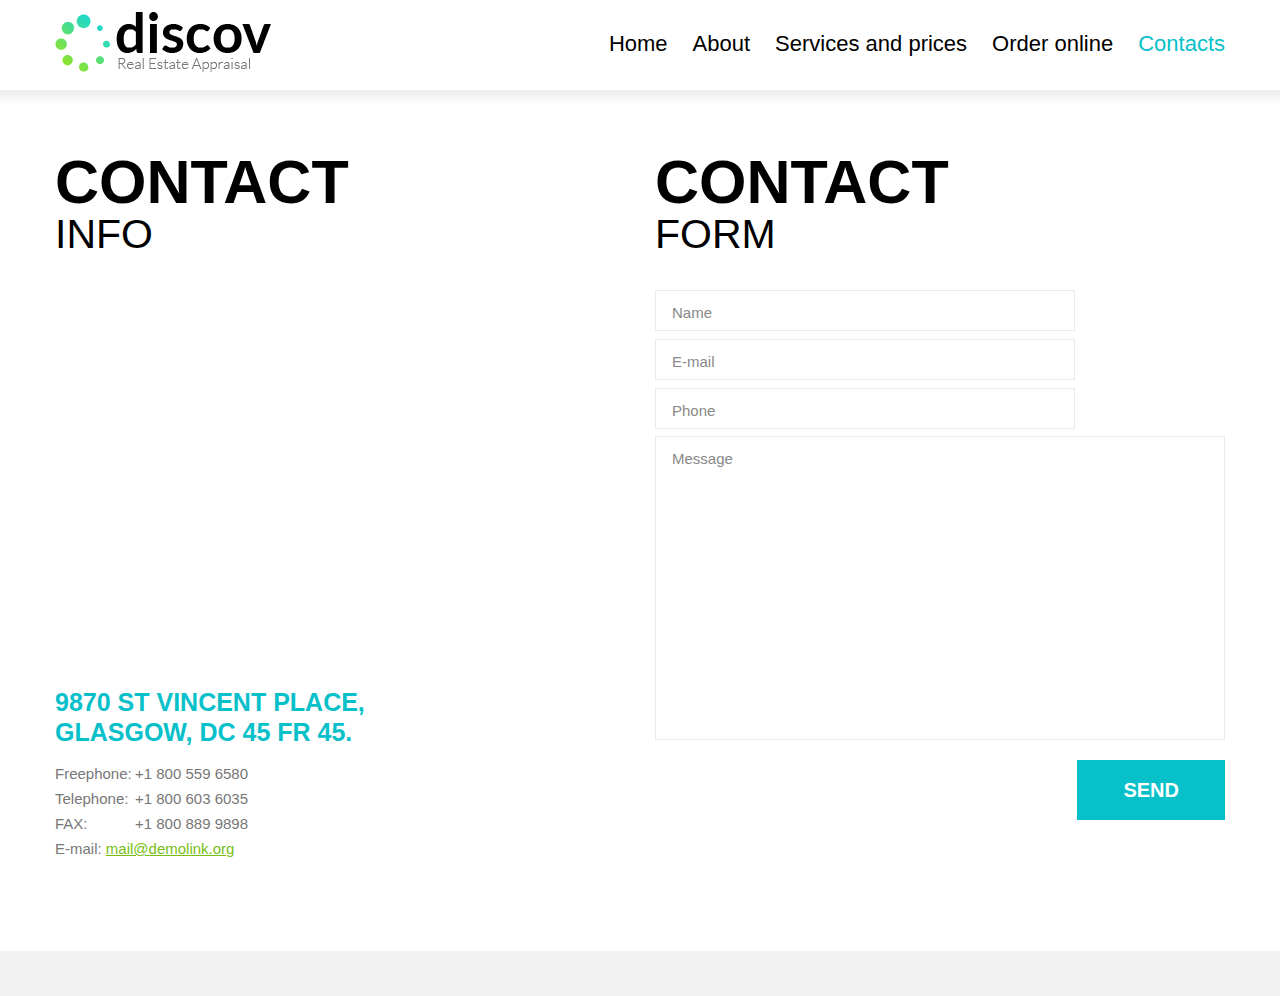
<file: public/demo/index-4.html>
<!DOCTYPE html>
<html lang="en">
<head>
	<title>Contacts</title>
	<meta charset="utf-8">
	<meta name = "format-detection" content = "telephone=no" />
	<link rel="icon" href="images/favicon.ico" type="image/x-icon">
	<link rel="stylesheet" href="css/grid.css">
	<link rel="stylesheet" href="css/style.css">
	<link rel="stylesheet" href="css/contact-form.css">
	<script src="js/jquery.js"></script>
	<script src="js/jquery-migrate-1.2.1.js"></script>
	<!--[if (gt IE 9)|!(IE)]><!-->
	<script src="js/jquery.mobile.customized.min.js"></script>
	<script src="js/wow/wow.js"></script>
	<script>
		$(document).ready(function () {
			if ($('html').hasClass('desktop')) {
				new WOW().init();
			}
		});
	</script>
	<!--<![endif]-->


	<script src="js/TMForm.js"></script>
	<script src="js/modal.js"></script>



	<!--[if lt IE 8]>
  <div id="ie6-alert" style="width: 100%; text-align:center;">
    <img src="http://beatie6.frontcube.com/images/ie6.jpg" alt="Upgrade IE 6" width="640" height="344" border="0" usemap="#Map" longdesc="http://die6.frontcube.com" />
      <map name="Map" id="Map"><area shape="rect" coords="496,201,604,329" href="http://www.microsoft.com/windows/internet-explorer/default.aspx" target="_blank" alt="Download Interent Explorer" /><area shape="rect" coords="380,201,488,329" href="http://www.apple.com/safari/download/" target="_blank" alt="Download Apple Safari" /><area shape="rect" coords="268,202,376,330" href="http://www.opera.com/download/" target="_blank" alt="Download Opera" /><area shape="rect" coords="155,202,263,330" href="http://www.mozilla.com/" target="_blank" alt="Download Firefox" />
        <area shape="rect" coords="35,201,143,329" href="http://www.google.com/chrome" target="_blank" alt="Download Google Chrome" />
      </map>
  </div>
  <![endif]-->
  <!--[if lt IE 9]>
  	<script src="js/html5shiv.js"></script>
  <link rel="stylesheet" type="text/css" media="screen" href="css/ie.css">
  <![endif]-->
</head>

<body>

	<!--========================================================
														HEADER 
	=========================================================-->
	<header id="header">
		<div id="stuck_container">
			<div class="container">
				<div class="row">
					<div class="grid_4">
						<h1><a href="index.html"><img src="images/logo.png" alt="discov"></a> </h1>
					</div>
					<div class="grid_8">
						<nav>
							<ul class="sf-menu">
								<li><a href="index.html">Home<strong></strong></a></li>
								<li><a href="index-1.html">About<strong></strong></a>
									<ul class="submenu">
										<li><a href="#">Lorem ipsum </a></li>
										<li><a href="#">Conse ctetur</a></li>
										<li><a href="#">Do eiusmod </a>
											<ul class="submenu2">
												<li><a href="#">News</a></li>
												<li class="last"><a href="#">Archive</a></li>
											</ul>
										</li>
										<li><a href="#">Incididunt ut</a></li>
										<li><a href="#">Et dolore </a></li>
										<li class="last"><a href="#">Ut enim ad minim</a></li>
									</ul>
								</li>
								<li><a href="index-2.html">Services and prices<strong></strong></a></li>
								<li><a href="index-3.html">Order online<strong></strong></a></li>
								<li class="current" id="last-li"><a href="index-4.html">Contacts<strong></strong></a></li>
							</ul>
						</nav>
					</div>
				</div>
			</div>
		</div>
	</header>
	<!--========================================================
														CONTENT 
	=========================================================-->
	<section id="content" class="content_pages">



		<div class="container">
			
			<div class="row">
				<div class="grid_6 wow fadeInLeft" data-wow-duration="" data-wow-delay="0.0s">
					<p class="txt4 color4 marTop9">contact<br><span>info</span></p>

					<div class="map">
						<figure class="map">
							<iframe src="https://www.google.com/maps/embed?pb=!1m14!1m12!1m3!1d24214.807650104907!2d-73.94846048422478!3d40.65521573400813!2m3!1f0!2f0!3f0!3m2!1i1024!2i768!4f13.1!5e0!3m2!1sen!2sus!4v1395650655094" style="border:0"></iframe>
						</figure>

						<address class="address1">
							<dl>
								<dt>
										9870 St Vincent Place,<br>Glasgow, DC 45 Fr 45.
								</dt>
								<dd><span>Freephone:</span>+1 800 559 6580</dd>
								<dd><span>Telephone:</span>+1 800 603 6035</dd>
								<dd><span>FAX:</span>+1 800 889 9898 </dd>
								<dd>E-mail: <strong><a href="mailto:" class="link4">mail@demolink.org</a></strong></dd>
							</dl>
						</address>
					</div>

				</div>


				<div class="grid_6">
					<p class="txt4 color4 marTop9">contact<br><span>form</span></p>

					<form id="contact-form">
						<div class="contact-form-loader"></div>
						<fieldset>
							<label class="name">
								<input type="text" name="name" placeholder="Name" value="" data-constraints="@Required @JustLetters"  />
								<span class="empty-message">*This field is required.</span>
								<span class="error-message">*This is not a valid name.</span>
							</label>
						 
							<label class="email">
								<input type="text" name="email" placeholder="E-mail" value="" data-constraints="@Required @Email" />
								<span class="empty-message">*This field is required.</span>
								<span class="error-message">*This is not a valid email.</span>
							</label>
							<label class="phone">
								<input type="text" name="phone" placeholder="Phone" value="" data-constraints="@Required @JustNumbers" />
								<span class="empty-message">*This field is required.</span>
								<span class="error-message">*This is not a valid phone.</span>
							</label>
						 
							<label class="message">
								<textarea name="message" placeholder="Message" data-constraints='@Required @Length(min=20,max=999999)'></textarea>
								<span class="empty-message">*This field is required.</span>
								<span class="error-message">*The message is too short.</span>
							</label>
							<div class="btns">
								<!-- <a href="#" class="more_btn" data-type="reset">Clear</a> -->
								<a href="#" class="more_btn3" data-type="submit">Send</a>
							</div>
						</fieldset> 
						<div class="modal fade response-message">
							<div class="modal-dialog">
								<div class="modal-content">
									<div class="modal-header">
										<button type="button" class="close" data-dismiss="modal" aria-hidden="true">&times;</button>
										<h4 class="modal-title">Modal title</h4>
									</div>
									<div class="modal-body">
										You message has been sent! We will be in touch soon.
									</div>      
								</div>
							</div>
						</div>
					</form>

				</div>


			</div>
		</div>




















	</section>



	<!--========================================================
														FOOTER 
	=========================================================-->
	<footer id="footer">
		<div class="container">
			<div class="row">
				<div class="grid_12">

					<p class="txt_priv wow fadeInLeft">Discov &copy; <span id="copyright-year"></span>. <a href="index-5.html">Privacy Policy</a></p>

				</div>
			</div>
		</div>
	</footer>



<script src="js/script.js"></script>



</body>
</html>
</file>
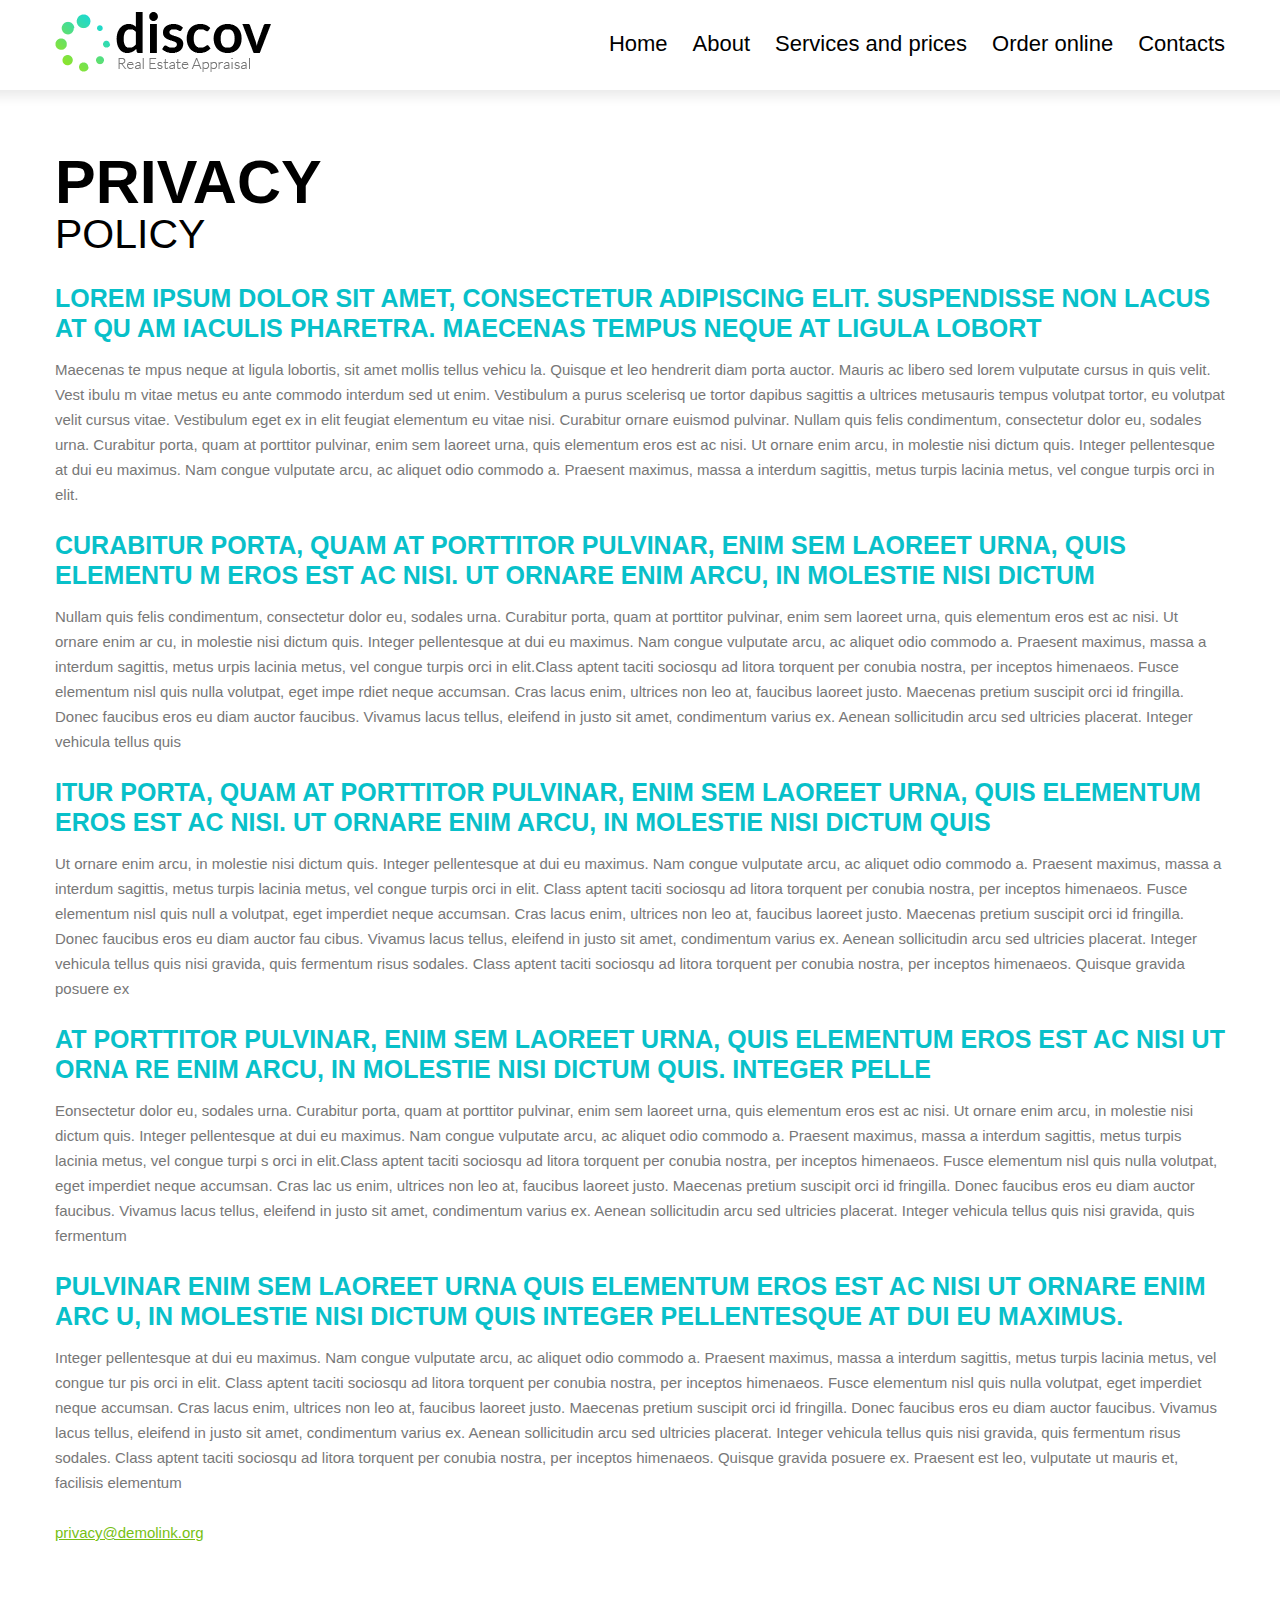
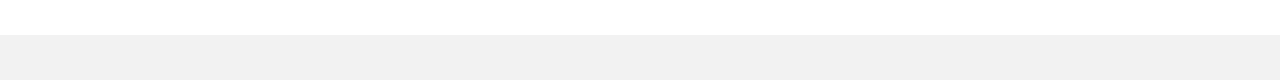
<file: public/demo/index-5.html>
<!DOCTYPE html>
<html lang="en">
<head>
	<title>Privacy Policy</title>
	<meta charset="utf-8">
	<meta name = "format-detection" content = "telephone=no" />
	<link rel="icon" href="images/favicon.ico" type="image/x-icon">
	<link rel="stylesheet" href="css/grid.css">
	<link rel="stylesheet" href="css/style.css">
	<script src="js/jquery.js"></script>
	<script src="js/jquery-migrate-1.2.1.js"></script>
	<!--[if (gt IE 9)|!(IE)]><!-->
	<script src="js/jquery.mobile.customized.min.js"></script>
	<script src="js/wow/wow.js"></script>
	<script>
		$(document).ready(function () {
			if ($('html').hasClass('desktop')) {
				new WOW().init();
			}
		});
	</script>
	<!--<![endif]-->



	<!--[if lt IE 8]>
  <div id="ie6-alert" style="width: 100%; text-align:center;">
    <img src="http://beatie6.frontcube.com/images/ie6.jpg" alt="Upgrade IE 6" width="640" height="344" border="0" usemap="#Map" longdesc="http://die6.frontcube.com" />
      <map name="Map" id="Map"><area shape="rect" coords="496,201,604,329" href="http://www.microsoft.com/windows/internet-explorer/default.aspx" target="_blank" alt="Download Interent Explorer" /><area shape="rect" coords="380,201,488,329" href="http://www.apple.com/safari/download/" target="_blank" alt="Download Apple Safari" /><area shape="rect" coords="268,202,376,330" href="http://www.opera.com/download/" target="_blank" alt="Download Opera" /><area shape="rect" coords="155,202,263,330" href="http://www.mozilla.com/" target="_blank" alt="Download Firefox" />
        <area shape="rect" coords="35,201,143,329" href="http://www.google.com/chrome" target="_blank" alt="Download Google Chrome" />
      </map>
  </div>
  <![endif]-->
  <!--[if lt IE 9]>
  	<script src="js/html5shiv.js"></script>
  <link rel="stylesheet" type="text/css" media="screen" href="css/ie.css">
  <![endif]-->
</head>

<body>

	<!--========================================================
														HEADER 
	=========================================================-->
	<header id="header">
		<div id="stuck_container">
			<div class="container">
				<div class="row">
					<div class="grid_4">
						<h1><a href="index.html"><img src="images/logo.png" alt="discov"></a> </h1>
					</div>
					<div class="grid_8">
						<nav>
							<ul class="sf-menu">
								<li><a href="index.html">Home<strong></strong></a></li>
								<li><a href="index-1.html">About<strong></strong></a>
									<ul class="submenu">
										<li><a href="#">Lorem ipsum </a></li>
										<li><a href="#">Conse ctetur</a></li>
										<li><a href="#">Do eiusmod </a>
											<ul class="submenu2">
												<li><a href="#">News</a></li>
												<li class="last"><a href="#">Archive</a></li>
											</ul>
										</li>
										<li><a href="#">Incididunt ut</a></li>
										<li><a href="#">Et dolore </a></li>
										<li class="last"><a href="#">Ut enim ad minim</a></li>
									</ul>
								</li>
								<li><a href="index-2.html">Services and prices<strong></strong></a></li>
								<li><a href="index-3.html">Order online<strong></strong></a></li>
								<li id="last-li"><a href="index-4.html">Contacts<strong></strong></a></li>
							</ul>
						</nav>
					</div>
				</div>
			</div>
		</div>
	</header>
	<!--========================================================
														CONTENT 
	=========================================================-->
	<section id="content" class="content_pages">



			<div class="container">
				<p class="txt4 color4 marTop9">Privacy<br><span>Policy</span></p>

				<h3>Lorem ipsum dolor sit amet, consectetur adipiscing elit. Suspendisse non lacus at qu am iaculis pharetra. Maecenas tempus neque at ligula lobort</h3>
				<p> Maecenas te mpus neque at ligula lobortis, sit amet mollis tellus vehicu la. Quisque et leo hendrerit diam porta auctor. Mauris ac libero sed lorem vulputate cursus in quis velit. Vest ibulu m vitae metus eu ante commodo interdum sed ut enim. Vestibulum a purus scelerisq ue tortor dapibus sagittis a ultrices metusauris tempus volutpat tortor, eu volutpat velit cursus vitae. Vestibulum eget ex in elit feugiat elementum eu vitae nisi. Curabitur ornare euismod pulvinar. Nullam quis felis condimentum, consectetur dolor eu, sodales urna. Curabitur porta, quam at porttitor pulvinar, enim sem laoreet urna, quis elementum eros est ac nisi. Ut ornare enim arcu, in molestie nisi dictum quis. Integer pellentesque at dui eu maximus. Nam congue vulputate arcu, ac aliquet odio commodo a. Praesent maximus, massa a interdum sagittis, metus turpis lacinia metus, vel congue turpis orci in elit.</p>

				<h3>Curabitur porta, quam at porttitor pulvinar, enim sem laoreet urna, quis elementu m eros est ac nisi. Ut ornare enim arcu, in molestie nisi dictum</h3>
				<p>Nullam quis felis condimentum, consectetur dolor eu, sodales urna. Curabitur porta, quam at porttitor pulvinar, enim sem laoreet urna, quis elementum eros est ac nisi. Ut ornare enim ar cu, in molestie nisi dictum quis. Integer pellentesque at dui eu maximus. Nam congue vulputate arcu, ac aliquet odio commodo a. Praesent maximus, massa a interdum sagittis, metus urpis lacinia metus, vel congue turpis orci in elit.Class aptent taciti sociosqu ad litora torquent per conubia nostra, per inceptos himenaeos. Fusce elementum nisl quis nulla volutpat, eget impe rdiet neque accumsan. Cras lacus enim, ultrices non leo at, faucibus laoreet justo. Maecenas pretium suscipit orci id fringilla. Donec faucibus eros eu diam auctor faucibus. Vivamus lacus tellus, eleifend in justo sit amet, condimentum varius ex. Aenean sollicitudin arcu sed ultricies placerat. Integer vehicula tellus quis</p>

				<h3>itur porta, quam at porttitor pulvinar, enim sem laoreet urna, quis elementum eros est ac nisi. Ut ornare enim arcu, in molestie nisi dictum quis </h3>
				<p>Ut ornare enim arcu, in molestie nisi dictum quis. Integer pellentesque at dui eu maximus. Nam congue vulputate arcu, ac aliquet odio commodo a. Praesent maximus, massa a interdum sagittis, metus turpis lacinia metus, vel congue turpis orci in elit. Class aptent taciti sociosqu ad litora torquent per conubia nostra, per inceptos himenaeos. Fusce elementum nisl quis null a volutpat, eget imperdiet neque accumsan. Cras lacus enim, ultrices non leo at, faucibus laoreet justo. Maecenas pretium suscipit orci id fringilla. Donec faucibus eros eu diam auctor fau cibus. Vivamus lacus tellus, eleifend in justo sit amet, condimentum varius ex. Aenean sollicitudin arcu sed ultricies placerat. Integer vehicula tellus quis nisi gravida, quis fermentum risus sodales. Class aptent taciti sociosqu ad litora torquent per conubia nostra, per inceptos himenaeos. Quisque gravida posuere ex</p>

				<h3>at porttitor pulvinar, enim sem laoreet urna, quis elementum eros est ac nisi Ut orna re enim arcu, in molestie nisi dictum quis. Integer pelle</h3>
				<p>Eonsectetur dolor eu, sodales urna. Curabitur porta, quam at porttitor pulvinar, enim sem laoreet urna, quis elementum eros est ac nisi. Ut ornare enim arcu, in molestie nisi dictum quis. Integer pellentesque at dui eu maximus. Nam congue vulputate arcu, ac aliquet odio commodo a. Praesent maximus, massa a interdum sagittis, metus turpis lacinia metus, vel congue turpi s orci in elit.Class aptent taciti sociosqu ad litora torquent per conubia nostra, per inceptos himenaeos. Fusce elementum nisl quis nulla volutpat, eget imperdiet neque accumsan. Cras lac us enim, ultrices non leo at, faucibus laoreet justo. Maecenas pretium suscipit orci id fringilla. Donec faucibus eros eu diam auctor faucibus. Vivamus lacus tellus, eleifend in justo sit amet, condimentum varius ex. Aenean sollicitudin arcu sed ultricies placerat. Integer vehicula tellus quis nisi gravida, quis fermentum </p>

				<h3>pulvinar enim sem laoreet urna quis elementum eros est ac nisi Ut ornare enim arc u, in molestie nisi dictum quis Integer pellentesque at dui eu maximus.</h3>
				<p>Integer pellentesque at dui eu maximus. Nam congue vulputate arcu, ac aliquet odio commodo a. Praesent maximus, massa a interdum sagittis, metus turpis lacinia metus, vel congue tur pis orci in elit. Class aptent taciti sociosqu ad litora torquent per conubia nostra, per inceptos himenaeos. Fusce elementum nisl quis nulla volutpat, eget imperdiet neque accumsan. Cras lacus enim, ultrices non leo at, faucibus laoreet justo. Maecenas pretium suscipit orci id fringilla. Donec faucibus eros eu diam auctor faucibus. Vivamus lacus tellus, eleifend in justo sit amet, condimentum varius ex. Aenean sollicitudin arcu sed ultricies placerat. Integer vehicula tellus quis nisi gravida, quis fermentum risus sodales. Class aptent taciti sociosqu ad litora torquent per conubia nostra, per inceptos himenaeos. Quisque gravida posuere ex. Praesent est leo, vulputate ut mauris et, facilisis elementum<br><br><a href="#" class="link4">privacy@demolink.org</a></p>





			</div>









	</section>



	<!--========================================================
														FOOTER 
	=========================================================-->
	<footer id="footer">
		<div class="container">
			<div class="row">
				<div class="grid_12">

					<p class="txt_priv wow fadeInLeft">Discov &copy; <span id="copyright-year"></span>. <a href="index-5.html">Privacy Policy</a></p>

				</div>
			</div>
		</div>
	</footer>



<script src="js/script.js"></script>

<!-- Coded by Val -->

</body>
</html>
</file>
<file: public/demo/css/camera.css>
/**************************
*
*	GENERAL
*
**************************/
.camera_wrap img, 
.camera_wrap ol, .camera_wrap ul, .camera_wrap li,
.camera_wrap table, .camera_wrap tbody, .camera_wrap tfoot, .camera_wrap thead, .camera_wrap tr, .camera_wrap th, .camera_wrap td
.camera_thumbs_wrap a, .camera_thumbs_wrap img, 
.camera_thumbs_wrap ol, .camera_thumbs_wrap ul, .camera_thumbs_wrap li,
.camera_thumbs_wrap table, .camera_thumbs_wrap tbody, .camera_thumbs_wrap tfoot, .camera_thumbs_wrap thead, .camera_thumbs_wrap tr, .camera_thumbs_wrap th, .camera_thumbs_wrap td {
	background: none;
	border: 0;
	font: inherit;
	font-size: 100%;
	margin: 0;
	padding: 0;
	vertical-align: baseline;
	list-style: none
}

.camera_main_container{
	margin-top: 0px;
	min-height: 300px;
}
.camera_wrap {
	display: none;
	float: none;
	position: relative;
	z-index: 1;
	margin-bottom: 0px !important;
	overflow: hidden;
}
.camera_wrap img {
	max-width: none !important;
	max-width: 20000px !important;
}
.camera_fakehover {
	height: 100%;
	min-height: 40px;
	position: relative;
	width: 100%;
	z-index: 1;
}
.camera_wrap {
	width: 100%;
	height:428px;
}
.camera_src {
	display: none;
}
.cameraCont, .cameraContents {
	height: 100%;
	position: relative;
	width: 100%;
	z-index: 1;
}
.cameraSlide {
	bottom: 0;
	left: 0;
	position: absolute;
	right: 0;
	top: 0;
	width: 100%;
}
.cameraContent {
	bottom: 0;
	display: none;
	left: 0;
	position: absolute;
	right: 0;
	top: 0;
	width: 100%;
}
.camera_target {
	bottom: 0;
	height: 100%;
	left: 0;
	overflow: hidden;
	position: absolute;
	right: 0;
	text-align: left;
	top: 0;
	width: 100%;
	z-index: 0;
}
.camera_overlayer {
	bottom: 0;
	height: 100%;
	left: 0;
	overflow: hidden;
	position: absolute;
	right: 0;
	top: 0;
	width: 100%;
	z-index: 0;
}
.camera_target_content {
	bottom: 0;
	left: 0;
	overflow: visible;
	position: absolute;
	right: 0;
	top: 0;
	z-index: 2;
}
.camera_target_content .camera_link {
	display: block;
	height: 100%;
	text-decoration: none;
}
.camera_loader {
    background: #fff url(../images/camera-loader.gif) no-repeat center;
	background: rgba(255, 255, 255, 0.9) url(../images/camera-loader.gif) no-repeat center;
	border: 1px solid #ffffff;
	-webkit-border-radius: 18px;
	-moz-border-radius: 18px;
	border-radius: 18px;
	height: 36px;
	left: 50%;
	overflow: hidden;
	position: absolute;
	margin: -18px 0 0 -18px;
	top: 50%;
	width: 36px;
	z-index: 3;
}
.camera_clear {
	display: block;
	clear: both;
}
.showIt {
	display: none;
}
.camera_clear {
	clear: both;
	display: block;
	height: 1px;
	margin: 0px;
	position: relative;
}


.camera_prev{
	background: url(../images/slider_prev_btn.png) left top no-repeat;
	width: 18px;	
	height: 30px;
	position: absolute;
	z-index: 999;
	top: 50%;
	margin-top: -15px;
	left: 35px;
	cursor: pointer;
	opacity: 1 !important;
	-webkit-transition:all 0.3s ease;
	-moz-transition:all 0.3s ease;
	-o-transition:all 0.3s ease;
	transition:all 0.3s ease;
}

.camera_prev:hover {
	background-position: 0 bottom;	
}

.camera_next {
	background: url(../images/slider_next_btn.png) right top no-repeat;
	width: 18px;	
	height: 30px;
	position: absolute;
	z-index: 999;
	top: 50%;
	margin-top: -15px;
	right: 35px;
	cursor: pointer;
	opacity: 1 !important;
	-webkit-transition:all 0.3s ease;
	-moz-transition:all 0.3s ease;
	-o-transition:all 0.3s ease;
	transition:all 0.3s ease;
}

.camera_next:hover {
	background-position: right bottom;	
}


.caption {
	  position:absolute;
	  top: 152px;
	  z-index:15; 
	  /*width: 100%;*/
	  left: 50%;
		margin-left: -593px;
		width: 1000px;
		max-width: 100%;
}

.caption_bg{
	position: relative;
	-webkit-box-sizing: border-box; /* Safari */
	-moz-box-sizing: border-box; /*Firefox 1-3*/
	box-sizing: border-box;
	
}

.caption span.slider_txt1{
	position: relative;
	display:block;
	color:#000;
	font:100 76px/76px "Lato", Arial, Helvetica, sans-serif ;
	margin-top: 1px;
	text-align: left;
}
.caption span.slider_txt2{
	position: relative;
	display:block;
	color:#fff;
	font:105px/105px "Lato", Arial, Helvetica, sans-serif ;
	margin-top: 2px;
	text-align: left;
}
.caption span.slider_txt3{
	position: relative;
	display:block;
	color:#fff;
	font:300 22px/31px "Lato", Arial, Helvetica, sans-serif ;
	margin-top: 21px;
	text-align: left;
	margin-left: 7px;
	max-width: 680px;
}


.camera_wrap .camera_pag {
	width:100%;
	left: 50px;
	z-index:1000;
	position:absolute; 
	height: 20px;
	bottom: 20px;
	display: inline-block;
}
.camera_wrap .camera_pag .camera_pag_ul{
	position: relative;
	display: inline-block;
}
.camera_wrap .camera_pag .camera_pag_ul li {
	float:left;	
	margin-right: 1px;
}

.camera_wrap .camera_pag .camera_pag_ul li span {
	text-indent: -999px;
	overflow: hidden;
	cursor: pointer;
	display:block; width:40px; height:9px; background: #fff;
}
.camera_wrap .camera_pag .camera_pag_ul li.cameracurrent span, .camera_wrap .camera_pag .camera_pag_ul li:hover span{
	background: #eb6654;
}



/*========================================================
								RESPONSIVE LAYOUTS STYLES 
=========================================================*/
@media only screen and (max-width: 1559px) {
	.caption {
	  position:absolute;
	  top: 32px;
	  z-index:15; 
	  /*width: 100%;*/
	  left: 70px;
	  margin-left: 0;
		width: 90%;
		max-width: 100%;
	}
	.caption span.slider_txt1{font:300 46px/46px "Lato", Arial, Helvetica, sans-serif;}
	.caption span.slider_txt2{font:55px/55px "Lato", Arial, Helvetica, sans-serif; margin-top: 2px;}
}
@media only screen and (max-width: 979px) {
	.caption span.slider_txt3{display: none;}
	.camera_next {right: 10px;}
	.camera_prev {left: 10px;}
}
@media only screen and (max-width: 767px) {
	.caption span.slider_txt1{font:300 36px/36px "Lato", Arial, Helvetica, sans-serif;}
	.caption span.slider_txt2{font:35px/35px "Lato", Arial, Helvetica, sans-serif; margin-top: 2px;}
	.camera_more_btn{
		margin-top: 17px;
		padding: 10px 15px;
	}
	.caption {top: 87px; width: 85%; left: 40px;}
}
@media only screen and (max-width: 479px) {
	.caption {top: 97px;}
	.caption span.slider_txt1{font:300 32px/32px "Lato", Arial, Helvetica, sans-serif;}
	.caption span.slider_txt2{font:28px/28px "Lato", Arial, Helvetica, sans-serif; margin-top: 2px;}
}
@media only screen and (max-width: 320px) {
	
}
</file>
<file: public/demo/css/contact-form.css>
/* Contact Form variables
========================================================*/
/*========================================================
										Main variables
=========================================================*/
/*hover color*/
/*hover 2 color*/
/*color of content*/
/*color of border*/
/*========================================================
										Typography
=========================================================*/
/*color of input fields in contact form*/
/* Contact Form Basic Styles 
========================================================*/
#contact-form {
  position: relative;
  margin-top: 30px;
}
#contact-form label.message {
  max-width: 100%;
}
#contact-form label {
  position: relative;
  display: block;
  width: 100%;
  max-width: 420px;
  -webkit-box-sizing: border-box;
  -moz-box-sizing: border-box;
  box-sizing: border-box;
  min-height: 49px;
}
#contact-form label.message {
  width: 100%;
  position: relative;
  top: -1px;
}
#contact-form fieldset {
  border: none;
}
/* Contact Form Placeholder Styles 
========================================================*/
#contact-form ._placeholder {
  width: 100% !important;
  position: absolute;
  left: 0;
  top: 0;
  display: block;
  line-height: 25px;
  font-size: 15px;
  font-family: 'Lato', Arial, sans-serif;
  padding: 10px 17px 10px;
  -webkit-box-sizing: border-box;
  -moz-box-sizing: border-box;
  box-sizing: border-box;
  border-radius: 0;
  cursor: text;
  color: #888888;
}
#contact-form ._placeholder.focused {
  opacity: 0.4;
  filter: alpha(opacity=40);
  -webkit-box-shadow: 0px 0px 7px 0px rgba(237, 44, 53, 0.7);
  box-shadow: 0px 0px 7px 0px rgba(237, 44, 53, 0.7);
}
#contact-form ._placeholder.hidden {
  display: none;
}
#contact-form .file ._placeholder {
  display: none;
}
/* Contact Form Input 
========================================================*/
#contact-form input[type='text'] {
  width: 100%;
  border-radius: 0;
  line-height: 25px;
  font-size: 15px;
  font-family: 'Lato', Arial, sans-serif;
  padding: 10px 17px 10px;
  outline: none;
  color: #888888;
  height: 41px;
  border: 1px solid #eaeaea;
  -webkit-box-sizing: border-box;
  -moz-box-sizing: border-box;
  box-sizing: border-box;
  margin: 0;
  background: none;
}
input,
textarea {
  -webkit-appearance: none;
}
/* Contact Form File Input 
========================================================*/
#contact-form .input-group {
  position: relative;
  display: table;
  border-collapse: separate;
  -webkit-box-sizing: border-box;
  -moz-box-sizing: border-box;
  box-sizing: border-box;
}
#contact-form input.form-control[disabled] {
  cursor: not-allowed;
  background-color: #fafafa;
  opacity: 1;
}
#contact-form input.form-control {
  position: relative;
  z-index: 2;
  float: left;
  width: 100%;
  margin-bottom: 0;
  padding: 6px 12px;
  -webkit-box-shadow: inset 0 1px 1px rgba(0, 0, 0, 0.075);
  box-shadow: inset 0 1px 1px rgba(0, 0, 0, 0.075);
  -webkit-transition: border-color ease-in-out 0.15s, box-shadow ease-in-out 0.15s;
  -moz-transition: border-color ease-in-out 0.15s, box-shadow ease-in-out 0.15s;
  transition: border-color ease-in-out 0.15s, box-shadow ease-in-out 0.15s;
}
#contact-form .input-group-btn:first-child > .btn {
  border-bottom-right-radius: 0;
  border-top-right-radius: 0;
  margin: 0 -1px 0 0;
}
#contact-form .input-group .form-control:last-child {
  border-bottom-left-radius: 0;
  border-top-left-radius: 0;
}
#contact-form .input-group-btn:last-child > .btn {
  border-bottom-left-radius: 0;
  border-top-left-radius: 0;
}
#contact-form .input-group .form-control:first-child {
  border-bottom-right-radius: 0;
  border-top-right-radius: 0;
}
#contact-form input.form-control,
#contact-form .input-group-btn {
  display: table-cell;
  border-collapse: separate;
  float: none !important;
}
#contact-form .input-group-btn label {
  width: auto;
  margin-left: -1px;
}
#contact-form .input-group-btn {
  position: relative;
  font-size: 0;
  white-space: nowrap;
  width: 1%;
  vertical-align: middle;
}
#contact-form .btn {
  margin-top: 26px;
}
#contact-form .btn + .btn {
  margin-left: 5px;
}
#contact-form .btn-default {
  color: #333333;
  background-color: #ffffff;
  border-color: #cccccc;
}
#contact-form .btn-default:hover {
  color: #333333;
  background-color: #ebebeb;
  border-color: #adadad;
}
#contact-form .btn-default:active,
#contact-form .btn-default:focus {
  outline-offset: -2px;
  outline: none;
  -webkit-box-shadow: inset 0 3px 5px rgba(0, 0, 0, 0.125);
  box-shadow: inset 0 3px 5px rgba(0, 0, 0, 0.125);
}
/* Contact Form Textarea 
========================================================*/
#contact-form textarea {
  width: 100%;
  border-radius: 0;
  line-height: 25px;
  font-size: 15px;
  font-family: 'Lato', Arial, sans-serif;
  padding: 10px 17px 10px;
  outline: none;
  border: 1px solid #eaeaea;
  -webkit-box-sizing: border-box;
  -moz-box-sizing: border-box;
  box-sizing: border-box;
  resize: none;
  color: #888888;
  height: 304px;
  background: none;
}
#contact-form .btns {
  float: right;
}
#contact-form .btns a {
  margin-top: 12px;
  margin-left: 10px;
}
/* Contact Form Error messages
========================================================*/
#contact-form .empty-message,
#contact-form .error-message {
  position: absolute;
  right: 3px;
  top: 2px;
  color: red;
  height: 0;
  overflow: hidden;
  font-size: 11px;
  -webkit-transition: 0.3s ease-in height;
  transition: 0.3s ease-in height;
  z-index: 99;
}
#contact-form .invalid .error-message,
#contact-form .empty .empty-message {
  height: 20px;
}
/* Contact Form Processing Box
========================================================*/
#contact-form .contact-form-loader {
  position: absolute;
  z-index: -1;
  width: 100%;
  height: 100%;
  overflow: hidden;
  top: 0;
  left: 0;
  right: 0;
  bottom: 0;
  background: rgba(255, 255, 255, 0.9);
  background-image: url('../images/form-loader.gif');
  background-repeat: no-repeat;
  background-position: 50% 50%;
  opacity: 0;
}
#contact-form.processing .contact-form-loader {
  opacity: 1;
  z-index: 99;
  -webkit-transition: all 0.3s ease-in;
  transition: all 0.3s ease-in;
}
/* Contact Form Modal 
========================================================*/
.modal-open {
  overflow: hidden;
}
#contact-form .modal {
  display: none;
  overflow: auto;
  overflow-y: scroll;
  position: fixed;
  top: 0;
  right: 0;
  bottom: 0;
  left: 0;
  z-index: 1050;
  -webkit-overflow-scrolling: touch;
  outline: 0;
  font-family: 'Lato', Arial, sans-serif;
  font-size: 13px;
}
#contact-form .modal h4 {
  font-size: 24px;
  padding: 0;
  margin: 0;
}
.modal.fade .modal-dialog {
  -webkit-transform: translate(0, -25%);
  -ms-transform: translate(0, -25%);
  transform: translate(0, -25%);
  -webkit-transition: -webkit-transform 0.3s ease-out;
  -moz-transition: -moz-transform 0.3s ease-out;
  -o-transition: -o-transform 0.3s ease-out;
  transition: transform 0.3s ease-out;
}
.modal.in .modal-dialog {
  -webkit-transform: translate(0, 0);
  -ms-transform: translate(0, 0);
  transform: translate(0, 0);
}
.modal-content {
  position: relative;
  background-color: #ffffff;
  border: 1px solid #999999;
  border: 1px solid rgba(0, 0, 0, 0.2);
  border-radius: 6px;
  -webkit-box-shadow: 0 3px 9px rgba(0, 0, 0, 0.5);
  box-shadow: 0 3px 9px rgba(0, 0, 0, 0.5);
  background-clip: padding-box;
  outline: none;
}
.modal-backdrop {
  position: fixed;
  top: 0;
  right: 0;
  bottom: 0;
  left: 0;
  z-index: 1040;
  background-color: #000000;
}
.modal-backdrop.fade {
  opacity: 0;
  filter: alpha(opacity=0);
}
.modal-backdrop.in {
  opacity: 0.5;
  filter: alpha(opacity=50);
}
.modal-header {
  padding: 15px;
  border-bottom: 1px solid #e5e5e5;
  min-height: 16.42857143px;
}
.modal-header .close {
  margin-top: -2px;
  position: relative;
  z-index: 10;
}
.modal-title {
  margin: 0;
  line-height: 1.42857143;
}
.modal-body {
  position: relative;
  padding: 20px;
}
.modal-dialog {
  width: 600px;
  margin: 10px auto;
}
@media only screen and (max-width: 768px) {
  .modal-dialog {
    position: relative;
    width: auto;
    margin: 10px;
  }
}
/* Contact Form Close icon 
========================================================*/
.close {
  float: right;
  font-size: 21px;
  font-weight: bold;
  line-height: 1;
  color: #000000;
  text-shadow: 0 1px 0 #ffffff;
  opacity: 0.2;
  filter: alpha(opacity=20);
}
.close:hover,
.close:focus {
  color: #000000;
  text-decoration: none;
  cursor: pointer;
  opacity: 0.5;
  filter: alpha(opacity=50);
}
button.close {
  padding: 0;
  cursor: pointer;
  background: transparent;
  border: 0;
  -webkit-appearance: none;
}
@media only screen and (max-width: 1199px) {
  #contact-form {
    padding-right: 0;
  }
}
@media only screen and (max-width: 979px) {
  #contact-form label {
    width: 100%;
  }
  #contact-form .btn {
    padding-left: 12px;
    padding-right: 12px;
  }
}
</file>
<file: public/demo/css/grid.css>
/* http://meyerweb.com/eric/tools/css/reset/ 
   v2.0 | 20110126
   License: none (public domain)
*/
html,
body,
div,
span,
applet,
object,
iframe,
h1,
h2,
h3,
h4,
h5,
h6,
p,
blockquote,
pre,
a,
abbr,
acronym,
address,
big,
cite,
code,
del,
dfn,
em,
img,
ins,
kbd,
q,
s,
samp,
small,
strike,
strong,
sub,
sup,
tt,
var,
b,
u,
i,
center,
dl,
dt,
dd,
ol,
ul,
li,
fieldset,
form,
label,
legend,
table,
caption,
tbody,
tfoot,
thead,
tr,
th,
td,
article,
aside,
canvas,
details,
embed,
figure,
figcaption,
footer,
header,
hgroup,
menu,
nav,
output,
ruby,
section,
summary,
time,
mark,
audio,
video {
  margin: 0;
  padding: 0;
  border: 0;
  font-size: 100%;
  font: inherit;
  vertical-align: top;
}
/* HTML5 display-role reset for older browsers */
article,
aside,
details,
figcaption,
figure,
footer,
header,
hgroup,
menu,
nav,
section {
  display: block;
}
body {
  line-height: 1;
}
ol,
ul {
  list-style: none;
}
blockquote,
q {
  quotes: none;
}
blockquote:before,
blockquote:after,
q:before,
q:after {
  content: '';
  content: none;
}
table {
  border-collapse: collapse;
  border-spacing: 0;
}
.clearfix:before,
.clearfix:after {
  display: table;
  content: "";
  line-height: 0;
}
.clearfix:after {
  clear: both;
}
.container .alpha {
  margin-left: 0px;
}
.container .omega {
  margin-right: 0px;
}
.row {
  margin-left: -30px;
}
.row:before,
.row:after {
  display: table;
  content: "";
  line-height: 0;
}
.row:after {
  clear: both;
}
[class*="grid_"] {
  float: left;
  min-height: 1px;
  margin-left: 30px;
}
.container {
  width: 1170px;
}
.grid_12 {
  width: 1170px;
}
.grid_11 {
  width: 1070px;
}
.grid_10 {
  width: 970px;
}
.grid_9 {
  width: 870px;
}
.grid_8 {
  width: 770px;
}
.grid_7 {
  width: 670px;
}
.grid_6 {
  width: 570px;
}
.grid_5 {
  width: 470px;
}
.grid_4 {
  width: 370px;
}
.grid_3 {
  width: 270px;
}
.grid_2 {
  width: 170px;
}
.grid_1 {
  width: 70px;
}
.preffix_12 {
  margin-left: 1230px;
}
.preffix_11 {
  margin-left: 1130px;
}
.preffix_10 {
  margin-left: 1030px;
}
.preffix_9 {
  margin-left: 930px;
}
.preffix_8 {
  margin-left: 830px;
}
.preffix_7 {
  margin-left: 730px;
}
.preffix_6 {
  margin-left: 630px;
}
.preffix_5 {
  margin-left: 530px;
}
.preffix_4 {
  margin-left: 430px;
}
.preffix_3 {
  margin-left: 330px;
}
.preffix_2 {
  margin-left: 230px;
}
.preffix_1 {
  margin-left: 130px;
}
.container {
  margin-right: auto;
  margin-left: auto;
  -webkit-box-sizing: border-box;
  -moz-box-sizing: border-box;
  box-sizing: border-box;
}
.container:before,
.container:after {
  display: table;
  content: "";
  line-height: 0;
}
.container:after {
  clear: both;
}
@media (min-width: 980px) and (max-width: 1199px) {
  .row {
    margin-left: -20px;
  }
  .row:before,
  .row:after {
    display: table;
    content: "";
    line-height: 0;
  }
  .row:after {
    clear: both;
  }
  [class*="grid_"] {
    float: left;
    min-height: 1px;
    margin-left: 20px;
  }
  .container {
    width: 940px;
  }
  .grid_12 {
    width: 940px;
  }
  .grid_11 {
    width: 860px;
  }
  .grid_10 {
    width: 780px;
  }
  .grid_9 {
    width: 700px;
  }
  .grid_8 {
    width: 620px;
  }
  .grid_7 {
    width: 540px;
  }
  .grid_6 {
    width: 460px;
  }
  .grid_5 {
    width: 380px;
  }
  .grid_4 {
    width: 300px;
  }
  .grid_3 {
    width: 220px;
  }
  .grid_2 {
    width: 140px;
  }
  .grid_1 {
    width: 60px;
  }
  .preffix_12 {
    margin-left: 980px;
  }
  .preffix_11 {
    margin-left: 900px;
  }
  .preffix_10 {
    margin-left: 820px;
  }
  .preffix_9 {
    margin-left: 740px;
  }
  .preffix_8 {
    margin-left: 660px;
  }
  .preffix_7 {
    margin-left: 580px;
  }
  .preffix_6 {
    margin-left: 500px;
  }
  .preffix_5 {
    margin-left: 420px;
  }
  .preffix_4 {
    margin-left: 340px;
  }
  .preffix_3 {
    margin-left: 260px;
  }
  .preffix_2 {
    margin-left: 180px;
  }
  .preffix_1 {
    margin-left: 100px;
  }
}
@media (min-width: 768px) and (max-width: 979px) {
  .row {
    margin-left: -20px;
  }
  .row:before,
  .row:after {
    display: table;
    content: "";
    line-height: 0;
  }
  .row:after {
    clear: both;
  }
  [class*="grid_"] {
    float: left;
    min-height: 1px;
    margin-left: 20px;
  }
  .container {
    width: 748px;
  }
  .grid_12 {
    width: 748px;
  }
  .grid_11 {
    width: 684px;
  }
  .grid_10 {
    width: 620px;
  }
  .grid_9 {
    width: 556px;
  }
  .grid_8 {
    width: 492px;
  }
  .grid_7 {
    width: 428px;
  }
  .grid_6 {
    width: 364px;
  }
  .grid_5 {
    width: 300px;
  }
  .grid_4 {
    width: 236px;
  }
  .grid_3 {
    width: 172px;
  }
  .grid_2 {
    width: 108px;
  }
  .grid_1 {
    width: 44px;
  }
  .preffix_12 {
    margin-left: 788px;
  }
  .preffix_11 {
    margin-left: 724px;
  }
  .preffix_10 {
    margin-left: 660px;
  }
  .preffix_9 {
    margin-left: 596px;
  }
  .preffix_8 {
    margin-left: 532px;
  }
  .preffix_7 {
    margin-left: 468px;
  }
  .preffix_6 {
    margin-left: 404px;
  }
  .preffix_5 {
    margin-left: 340px;
  }
  .preffix_4 {
    margin-left: 276px;
  }
  .preffix_3 {
    margin-left: 212px;
  }
  .preffix_2 {
    margin-left: 148px;
  }
  .preffix_1 {
    margin-left: 84px;
  }
}
.select-menu {
  display: none !important;
}
@media (max-width: 767px) {
  .container {
    width: 420px;
    padding: 0 0px;
  }
  .row {
    margin-left: 0;
  }
  [class*="grid_"] {
    float: none;
    display: block;
    width: 100%;
    margin-left: 0;
    -webkit-box-sizing: border-box;
    -moz-box-sizing: border-box;
    box-sizing: border-box;
  }
  .select-menu {
    display: block !important;
  }
}
@media (max-width: 479px) {
  body {
    padding: 0;
  }
  .container {
    width: 300px;
    padding: 0 15px;
  }
  .row {
    margin-left: 0;
  }
}
</file>
<file: public/demo/css/style.css>
@import "font-awesome.min.css";
@import "animate.css";
@import "touchTouch.css";
/*@import url(//fonts.googleapis.com/css?family=Lato:100,300,400,700);*/
/*========================================================
										Main variables
=========================================================*/
/*hover color*/
/*hover 2 color*/
/*color of content*/
/*color of border*/
/*========================================================
										Typography
=========================================================*/
/*color of input fields in contact form*/
/*========================================================
										Main layout styles
=========================================================*/
html,
body {
  margin: 0;
  padding: 0;
  height: 100%;
}
body {
  min-width: 300px;
  background: #f2f2f2;
  color: #777777;
  font: 300 15px/25px "Lato", Arial, sans-serif;
}
a[href^="tel:"] {
  color: inherit;
  text-decoration: none;
}
* {
  -webkit-text-size-adjust: none;
}
h1 {
  position: relative;
  display: inline-block;
  margin: 0;
  margin-top: 9px;
}
h1 img {
  max-width: inherit;
}
h2 {
  font: bold 45px/52px 'Lato', Arial, sans-serif;
  color: #262626;
  margin-top: 60px;
}
h2 span {
  font-weight: 100;
}
h3 {
  font: bold 25px/30px 'Lato', Arial, sans-serif;
  color: #08c0c9;
  margin-top: 23px;
  margin-bottom: 14px;
  text-transform: uppercase;
}
h4 {
  font: 22px/32px 'Lato', Arial, sans-serif;
  color: #13d2de;
  margin-top: 23px;
}
/*========================================================
										HEADER styles
=========================================================*/
#header {
  background: #fff;
  padding: 3px 0 18px;
  position: relative;
  z-index: 100;
}
#header:before {
  position: absolute;
  display: inline-block;
  content: '';
  width: 100%;
  height: 18px;
  left: 0;
  bottom: -18px;
  background: url(../images/gradient1.png) repeat-x 0 0;
}
/* Main menu styles
========================================================*/
/*========================================================
										menu variables
=========================================================*/
nav {
  margin-top: 28px;
}
.sf-menu {
  float: right;
}
.sf-menu > li {
  float: left;
  position: relative;
  margin: 0 0 0 25px;
}
.sf-menu > li > a {
  display: inline-block;
  padding: 0px 0px;
  font: 22px/26px 'Lato', Arial, sans-serif;
  color: #000000;
  background: #ffffff;
  -webkit-transition: 0.3s all ease;
  transition: 0.3s all ease;
  /* rollover line =============================================*/
}
.sf-menu > li > a:hover {
  color: #08c0c9;
  background: #ffffff;
  -webkit-transition: 0.3s all ease;
  transition: 0.3s all ease;
}
.sf-menu > li > a:hover strong {
  width: 100%;
  opacity: 1;
}
.sf-menu > li > a.sf-with-ul:after {
  content: '';
  position: absolute;
  width: 5px;
  bottom: 10px;
  left: 50%;
  pointer-events: none;
  z-index: 999;
  width: 0;
  height: 0;
  /*border-style: solid;
				border-width: 3px 3px 0 3px;
				border-color: #333 transparent transparent transparent;*/
}
.sf-menu > li > a strong {
  width: 0%;
  height: 6px;
  position: absolute;
  display: inline-block;
  left: 0;
  top: 92px;
  -webkit-transition: 0.3s all ease;
  transition: 0.3s all ease;
  z-index: 1;
  -webkit-box-sizing: border-box;
  -moz-box-sizing: border-box;
  box-sizing: border-box;
  /*background: #fa9183;*/
  opacity: 0;
  display: none;
  /* css triangle =============================================*/
  /*&:before {
					content: "";
					display: block;
					width: 0; 
					height: 0; 
					border-left: 7px solid transparent;
					border-right: 7px solid transparent;
					border-bottom: 7px solid #fa9183; 
					position: absolute;
					top: -5px;
					left: 50%;
					margin-left: -3px;

				}*/
}
.sf-menu > li.current > a {
  color: #08c0c9;
  background: #ffffff;
}
.sf-menu > li.current > a strong {
  width: 100%;
  opacity: 1;
}
.sf-menu > li.sfHover > a {
  color: #08c0c9;
  background: #ffffff;
}
.sf-menu > li.sfHover > a strong {
  width: 100%;
  opacity: 1;
}
.sf-menu a {
  -webkit-transition: 0.3s all ease;
  transition: 0.3s all ease;
}
.sf-menu a:hover {
  -webkit-transition: 0.3s all ease;
  transition: 0.3s all ease;
}
/* First level sub-menu styles - submenu
========================================================*/
.sf-menu ul {
  position: absolute;
  top: 59px;
  left: -20px;
  background: #262626;
  padding: 25px 29px 10px;
  width: 195px;
  z-index: 2;
  display: none;
  -webkit-box-sizing: border-box;
  -moz-box-sizing: border-box;
  box-sizing: border-box;
}
.sf-menu ul li {
  position: relative;
  text-align: left;
  line-height: 26px;
  border-bottom: 1px solid #3d3a3a;
  margin-bottom: 7px;
}
.sf-menu ul li.last {
  border-bottom: none;
}
.sf-menu ul li a {
  font: 300 15px/20px 'Lato', Arial, sans-serif;
  color: #ffffff;
  display: inline-block;
}
.sf-menu ul li a:hover {
  color: #dceb02;
}
.sf-menu ul li a.sf-with-ul:after {
  /*content: '';*/
  font-family: 'FontAwesome';
  position: absolute;
  width: 5px;
  font-size: 13px;
  line-height: 13px;
  font-weight: normal;
  color: #000;
  right: -4px;
  bottom: 1px;
  pointer-events: none;
  z-index: 999;
}
.sf-menu ul li.sfHover > a {
  color: #dceb02;
}
/* Second level sub-menu styles - submenu2
========================================================*/
.sf-menu ul ul {
  position: absolute;
  top: -24px;
  left: 170px;
  background: #262626;
  /*padding: 10px 10px;*/
  z-index: 4;
}
.sf-menu ul ul li {
  /*line-height: 30px;*/
}
.sf-menu ul ul li a {
  color: #ffffff;
}
@media only screen and (max-width: 1199px) {
  .sf-menu > li {
    margin-left: 15px;
  }
  .sf-menu > li > a {
    font: 17px/26px 'Lato', Arial, sans-serif;
  }
}
@media only screen and (max-width: 767px) {
  nav {
    margin-top: 10px;
  }
  .sf-menu {
    display: none;
  }
  .select-menu {
    display: block;
    width: 100%;
    border-radius: 0px !important;
    -moz-border-radius: 0px !important;
    -webkit-border-radius: 0px !important;
    border: 2px solid #08c0c9;
    position: relative;
    outline: none !important;
    z-index: 1000;
    margin-top: 10px;
  }
}
/* Stuck menu styles
========================================================*/
.isStuck {
  background: #fff;
  padding: 0px 0 5px;
  z-index: 999;
  border-bottom: 1px solid #d2d2d2;
}
.isStuck h1 img {
  height: 40px;
}
.isStuck nav {
  margin-top: 14px;
}
@media only screen and (max-width: 979px) {
  .isStuck {
    display: none !important;
  }
}
/*========================================================
										USEFUL styles
=========================================================*/
a {
  text-decoration: none;
  cursor: pointer;
  color: inherit;
  -webkit-transition: 0.4s all ease;
  transition: 0.4s all ease;
}
a:hover {
  color: #08c0c9;
  text-decoration: none;
}
.link1 {
  color: #13d2de;
  text-decoration: underline;
  font-size: 17px;
}
.link1:hover {
  color: #000;
  text-decoration: underline;
}
.link2:hover {
  color: #fff;
}
.link3:hover {
  color: #000;
}
.link4 {
  color: #77bf15;
  text-decoration: underline;
}
.link4:hover {
  color: #000;
  text-decoration: underline;
}
.logo_link img {
  -webkit-transition: 0.6s all ease;
  transition: 0.6s all ease;
}
.logo_link:hover img {
  opacity: 0.5;
}
.txt1 {
  font: 100 45px/45px 'Lato', Arial, sans-serif;
  color: #fff;
  margin-top: 0;
  display: block;
}
.txt2 {
  font: 300 22px/32px 'Lato', Arial, sans-serif;
  color: #dceb02;
  margin-top: 23px;
}
.txt3 {
  font: 32px/28px 'Lato', Arial, sans-serif;
  margin-top: 21px;
  color: #000;
}
.txt3 span {
  font-size: 22px;
}
.txt4 {
  font: bold 61px/52px 'Lato', Arial, sans-serif;
  color: #fff;
  margin-top: 49px;
  text-transform: uppercase;
}
.txt4 span {
  font-weight: 100;
  font-size: 41px;
}
.txt5 {
  font: 300 22px/32px 'Lato', Arial, sans-serif;
  color: #77bf15;
  margin-top: 10px;
}
.txt6 {
  font: 25px/30px 'Lato', Arial, sans-serif;
  color: #77bf15;
  margin-top: 23px;
}
.txt7 {
  font: 24px/30px 'Lato', Arial, sans-serif;
  color: #08c0c9;
  margin-top: 18px;
  padding-bottom: 8px;
  border-bottom: 1px solid #f0f0f1;
}
.txt8 {
  font: 22px/30px 'Lato', Arial, sans-serif;
  color: #77bf15;
  margin-top: 8px;
  margin-bottom: -2px;
}
.txt9 {
  font: 15px/20px 'Lato', Arial, sans-serif;
  color: #08c0c9;
  margin-top: 8px;
  text-transform: uppercase;
  margin-bottom: 12px;
}
.radio_txt {
  color: #888;
  font-size: 15px;
}
.color1 {
  color: #08c0c9;
}
.color2 {
  color: #77bf15;
}
.color3 {
  color: #fff;
}
.color4 {
  color: #000 !important;
}
.color5 {
  color: #dceb02 !important;
}
.box {
  overflow: hidden;
}
.bold {
  font-weight: bold;
}
.fw400 {
  font-weight: 400;
}
.fw600 {
  font-weight: 600;
}
.fz15 {
  font-size: 15px;
}
.circle {
  overflow: hidden;
  border-radius: 1000px;
}
.fleft {
  float: left;
}
.fright {
  float: right;
}
.clear {
  clear: both;
  width: 100%;
  font-size: 0;
  line-height: 0;
}
.wrapper {
  position: relative;
  overflow: hidden;
  width: 100%;
}
.wrapper2 {
  position: relative;
  width: 100%;
}
.txt_upp {
  text-transform: uppercase;
}
.txt_left {
  text-align: left;
}
.txt_right {
  text-align: right;
}
.txt_cntr {
  text-align: center;
}
.txt_ital {
  font-style: italic;
}
.txt_line_through {
  text-decoration: line-through;
}
.pos_rel {
  position: relative;
}
.txt_und {
  text-decoration: underline;
}
.lh20 {
  line-height: 20px;
}
.lh26 {
  line-height: 26px;
}
.padTop1 {
  padding-top: 10px;
}
.padBot1 {
  padding-bottom: 10px;
}
.padLeft1 {
  padding-left: 10px;
}
.padRight1 {
  padding-right: 10px;
}
.mar1 {
  margin: 0 7px;
}
.marTop0 {
  margin-top: 0px;
}
.marTop1 {
  margin-top: 12px;
}
.marTop2 {
  margin-top: 1px;
}
.marTop3 {
  margin-top: 44px;
}
.marTop4 {
  margin-top: 19px;
}
.marTop5 {
  margin-top: 0;
  margin-bottom: -4px;
}
.marTop6 {
  margin-top: 81px;
}
.marTop7 {
  margin-top: 29px;
}
.marTop8 {
  margin-top: 14px;
}
.marTop9 {
  margin-top: 66px;
}
.hline {
  width: 100%;
  height: 1px;
  background: #d2d2d2;
  margin-top: 53px;
  margin-bottom: 40px;
}
p {
  margin-top: 5px;
}
img {
  margin-bottom: 0px;
  max-width: 100%;
  height: auto;
}
.img_border {
  border: 1px solid #efefef;
  background: #f8f8f8;
  padding: 7px;
  -webkit-box-sizing: border-box;
  -moz-box-sizing: border-box;
  box-sizing: border-box;
  margin-top: 10px;
}
.img1 {
  float: left;
  margin-top: 53px;
  margin-right: 15px;
}
.img2 {
  float: left;
  margin-top: 30px;
  margin-right: 31px;
}
.img3 {
  margin-top: 48px;
}
.img4 {
  margin-top: 33px;
  margin-right: 34px;
}
.img5 {
  margin-top: 30px;
}
blockquote {
  padding-left: 70px;
  background: url(../images/quote_sign.png) 0 7px no-repeat;
  margin-top: 24px;
  overflow: hidden;
}
blockquote p {
  margin-top: 0;
}
.num_section {
  font: bold 48px/48px 'Lato', Arial, sans-serif;
  float: left;
  color: #262626;
  width: 50px;
  display: block;
  margin-top: 6px;
  letter-spacing: -4px;
}
.date_section {
  position: relative;
  width: 100%;
  max-width: 100px;
  background-color: #eb6654;
  float: left;
  text-align: center;
  margin-top: 43px;
  color: #fff;
  text-transform: uppercase;
}
.day {
  font: bold 37px/37px 'Lato', Arial, sans-serif;
  margin-top: 8px;
  display: block;
}
.month {
  font: 300 10px/12px 'Lato', Arial, sans-serif;
  margin-top: 3px;
  display: block;
}
/*========================================================
										LISTS
=========================================================*/
.listWithMarker {
  margin: 0;
  margin-top: 26px;
  margin-bottom: -12px;
}
.listWithMarker li {
  display: block;
  padding-left: 40px;
  background: url(../images/list_marker.png) 3px 8px no-repeat;
  margin-bottom: 0;
  padding-bottom: 15px;
  border-bottom: 1px dotted #d2d2d2;
  margin-bottom: 10px;
}
.listWithMarker li.last,
.listWithMarker li:last-child {
  border-bottom: none;
}
.listWithMarker li a {
  color: #08c0c9;
  text-decoration: none;
  font: 22px/26px "Lato", Arial, sans-serif;
}
.listWithMarker li a:hover,
.listWithMarker li.current a {
  color: #000;
}
.listWithMarker2 {
  margin: 0;
  margin-top: 16px;
  margin-bottom: 8px;
}
.listWithMarker2 li {
  display: block;
  padding-left: 24px;
  background: url(../images/list_marker2.png) 1px 6px no-repeat;
  padding-bottom: 7px;
}
.listWithMarker2 li a {
  text-decoration: none;
  text-transform: uppercase;
}
.listWithMarker2 li a:hover,
.listWithMarker2 li.current a {
  color: #fff;
}
/*========================================================
										BUTTONS
=========================================================*/
.camera_more_btn {
  display: inline-block;
  margin-top: 37px;
  padding: 16px 39px 22px;
  text-decoration: none;
  font: 22px/26px "Lato", Arial, sans-serif;
  color: #fff;
  border: 2px solid #fff;
  border-radius: 5px;
  margin-left: 9px;
}
.camera_more_btn.v2 {
  color: #000;
  border-color: #d2d2d2;
}
.camera_more_btn:hover {
  color: #08c0c9;
  background: #fff;
  border: 2px solid #08c0c9;
}
.more_btn {
  display: inline-block;
  margin-top: 26px;
  padding: 16px 39px 22px;
  text-decoration: none;
  font: 22px/26px "Lato", Arial, sans-serif;
  color: #fff;
  border: 2px solid #fff;
  border-radius: 5px;
}
.more_btn:hover {
  color: #fff;
  border: 2px solid #515151;
}
.more_btn2 {
  display: inline-block;
  margin-top: 34px;
  padding: 16px 39px 22px;
  text-decoration: none;
  font: 22px/26px "Lato", Arial, sans-serif;
  color: #000;
  border: 2px solid #d2d2d2;
  border-radius: 5px;
}
.more_btn2:hover {
  color: #000;
  border: 2px solid #000;
}
.more_btn3 {
  display: inline-block;
  margin-top: 34px;
  padding: 17px 46px;
  text-decoration: none;
  font: bold 20px/26px "Lato", Arial, sans-serif;
  color: #fff;
  background: #08c0c9;
  text-transform: uppercase;
}
.more_btn3.v2 {
  margin-top: 15px;
  padding: 13px 41px;
  font: 14px/20px "Lato", Arial, sans-serif;
}
.more_btn3:hover {
  color: #fff;
  background: #000;
}
/*********************************start magnifier2*************************************/
.magnifier2 {
  position: relative;
  /* display:block; */
  display: inline-block;
}
.zoom {
  position: absolute;
  top: 0;
  left: 0;
  -webkit-box-sizing: border-box;
  -moz-box-sizing: border-box;
  box-sizing: border-box;
  width: 100%;
  height: 100%;
  background: url(../images/img_bg.png);
  -webkit-transition: 0.6s all ease;
  transition: 0.6s all ease;
  padding: 10px;
  text-align: left;
}
a.magnifier2:hover .zoom {
  opacity: 1;
}
a.magnifier2 .zoom {
  opacity: 0;
}
.descr_txt {
  position: absolute;
  bottom: 10px;
  color: #fff;
  max-width: 330px;
  display: inline-block;
}
/*********************************end magnifier2*************************************/
/*----------- start social icons ----------------*/
.soc_icons {
  position: relative;
  display: block;
  margin-top: 16px;
  white-space: nowrap;
  text-align: left;
  float: right;
}
.soc_icons > li {
  position: relative;
  display: inline-block;
  margin-left: 16px;
}
.soc_icons > li > a {
  position: relative;
  line-height: 1em;
  -webkit-transition: 0.4s all ease;
  transition: 0.4s all ease;
  color: #b0b0b0;
  display: inline-block;
}
.soc_icons i {
  font: normal normal 31px/40px 'FontAwesome';
}
.soc_icons > li > a:hover {
  color: #08c0c9;
  text-decoration: none;
}
.icon_holder {
  width: 126px;
  height: 126px;
  border-radius: 500px;
  background: #13d2de;
  color: #fff;
  text-align: center;
}
.icon_holder.v2 {
  background: #77bf15;
}
.icon_holder.v3 {
  background: #dceb02;
}
.icon_holder i {
  font: normal normal 66px/126px 'FontAwesome';
}
.icon1 {
  background: #fff;
  width: 86px;
  height: 86px;
  border-radius: 500px;
  margin-top: 16px;
  margin-right: 30px;
  text-align: center;
  float: left;
}
.icon1 i {
  font-size: 47px;
  line-height: 86px;
}
.icon2 {
  float: left;
  margin-top: 28px;
  color: #888;
  font-size: 53px;
  width: 69px;
}
/*----------- end social icons ----------------*/
/*========================================================
										CONTENT styles
=========================================================*/
#content {
  padding: 0 0 0 0;
  background: #fff;
  overflow: hidden;
}
.content_pages {
  padding-bottom: 90px !important;
}
.box-1 {
  position: relative;
  width: 100%;
  margin-top: 0;
  padding: 17px 0 80px;
  color: #888;
  -webkit-box-sizing: border-box;
  -moz-box-sizing: border-box;
  box-sizing: border-box;
  background: #262626;
}
.box-1.v2 {
  margin-top: 92px;
  padding: 46px 0 104px;
}
.box-2 {
  margin-top: 75px;
}
.box-3 {
  position: relative;
  width: 100%;
  margin-top: 0;
  padding: 57px 0 67px;
  color: #888;
  -webkit-box-sizing: border-box;
  -moz-box-sizing: border-box;
  box-sizing: border-box;
  background: #f2f2f2;
}
.figure1 {
  width: 20%;
  margin: 0;
  float: left;
}
.col1 {
  float: left;
  width: 236px;
  margin-right: 31px;
}
.col1.last {
  margin-right: 0;
}
/**** start Map ****/
.map {
  margin-top: 15px;
  overflow: hidden;
}
.map figure {
  position: relative;
  display: block;
  width: 100%;
  margin-bottom: 3px;
  -webkit-box-sizing: border-box;
  -moz-box-sizing: border-box;
  box-sizing: border-box;
}
.map figure iframe {
  width: 100%;
  height: 374px;
  max-width: 100%;
}
.img_border.map {
  max-width: 535px;
}
/**** end Map ****/
/**** start address section ****/
.address1 {
  padding-top: 20px;
  display: block;
}
.address1 dt {
  margin-bottom: 14px;
  font: bold 25px/30px 'Lato', Arial, sans-serif;
  color: #08c0c9;
  text-transform: uppercase;
}
.address1 dd span {
  min-width: 80px;
  display: inline-block;
  text-align: left;
}
.address1 dd span.col1 {
  min-width: 0;
}
/**** end address section ****/
/*========================================================
										FOOTER styles
=========================================================*/
#footer {
  padding: 5px 0 10px;
  color: #777;
  background: #f2f2f2;
  overflow: hidden;
}
#footer.main_page {
  background: #e6e6e6;
}
.txt_priv {
  font-size: 13px;
  font-weight: 300;
  /*min-width: 280px;*/
}
/*========================================================
										Widget styles
=========================================================*/
/* UItoTop styles
========================================================*/
#toTop {
  display: none;
  text-decoration: none;
  position: fixed;
  bottom: 80px;
  right: 30px;
  overflow: hidden;
  border: none;
  color: #08c0c9;
  width: 40px;
  height: 43px;
  font-size: 43px;
  line-height: 38px;
  z-index: 20;
  -webkit-transition: color 0.5s ease;
  transition: color 0.5s ease;
}
#toTop:hover {
  outline: none;
  color: #000;
}
@media only screen and (max-width: 1199px) {
  #toTop {
    display: none !important;
  }
}
/*========================================================
								RESPONSIVE LAYOUTS STYLES 
=========================================================*/
@media only screen and (max-width: 1199px) {
  figure a,
  figure a img {
    width: 100%;
  }
  .img1 {
    float: none;
    margin-right: 0;
    margin-bottom: -50px;
  }
  .figure1 {
    width: 25%;
  }
  h2 {
    font: bold 35px/42px 'Lato', Arial, sans-serif;
  }
  h2 span {
    font-weight: 300;
  }
  .txt4 {
    font: bold 41px/41px 'Lato', Arial, sans-serif;
  }
  .txt4 span {
    font-weight: 100;
    font-size: 25px;
  }
  .mobile_pad_right1 {
    width: 270px;
  }
  .txt3 {
    font: 24px/26px 'Lato', Arial, sans-serif;
  }
}
@media only screen and (max-width: 979px) {
  .map figure,
  .map figure iframe,
  #form input,
  #form textarea,
  #form .success {
    width: 100% !important;
    float: none !important;
  }
  #form .success {
    -webkit-box-sizing: border-box;
    -moz-box-sizing: border-box;
    box-sizing: border-box;
  }
  .map figure {
    height: auto !important;
    margin-bottom: 15px;
  }
  .figure1 {
    width: 33.333333%;
  }
  .txt1 {
    font: 300 25px/25px 'Lato', Arial, sans-serif;
  }
  .txt2 {
    display: none;
  }
  h2 {
    font: bold 28px/34px 'Lato', Arial, sans-serif;
  }
  .box-3 h1 img {
    width: 100%;
  }
  .img2 {
    width: 100%;
    float: none;
    margin-right: 0;
  }
  .img4 {
    margin-top: 15px;
    margin-right: 14px;
  }
  .mobile_center {
    text-align: center;
  }
  .icon1 {
    float: none;
    margin-right: 0;
  }
  h4 {
    font: 18px/26px 'Lato', Arial, sans-serif;
  }
}
@media only screen and (max-width: 767px) {
  img {
    width: 100%;
  }
  img.no_resize,
  h1 img {
    width: auto;
  }
  .map figure iframe {
    height: 300px;
  }
  .mobile_pad_right1 {
    padding-right: 0;
    -webkit-box-sizing: border-box;
    -moz-box-sizing: border-box;
    box-sizing: border-box;
  }
  figure a {
    width: 100%;
  }
  .img1 {
    float: left;
    margin-right: 20px;
    margin-bottom: 0;
  }
  .icon1 {
    float: left;
    margin-right: 10px;
  }
}
@media only screen and (max-width: 479px) {
  .figure1 {
    width: 50%;
  }
  /*h1 {width: 100%;}
	h1 img{width: 100%;}*/
}
/*Core variables and mixins*/
</file>
<file: public/demo/booking/css/booking.css>
@import '../font/font-awesome.css';
/* CSS for jquery.fancyform.js */
/*custom mixins */
/*end custom mixins */
/* Control Holder */
#bookingForm {
  position: relative;
  width: 100%;
  margin: 30px 0;
  font: 12px/18px Arial, sans-serif;
}
#bookingForm input,
#bookingForm textarea {
  outline: none;
  -webkit-box-sizing: border-box;
  -moz-box-sizing: border-box;
  box-sizing: border-box;
  -webkit-border-radius: 4px;
  -moz-border-radius: 4px;
  border: 1px #ccc solid;
  color: #000;
  background: #f9f9f9;
  border: 1px solid #eaeaea;
  padding: 11px 10px;
  line-height: 15px;
  width: 100%;
  height: 41px;
  border-radius: 0;
  font: 300 14px/18px "Lato", Arial, sans-serif;
}
#bookingForm input:focus,
#bookingForm textarea:focus {
  /*background: #fff;*/
}
#bookingForm textarea {
  min-height: 156px;
  resize: none;
  font: 300 14px/18px "Lato", Arial, sans-serif;
}
#bookingForm a.btn {
  -webkit-box-shadow: 0px 0px 5px 0px rgba(0, 0, 0, 0.2);
  -moz-box-shadow: 0px 0px 5px 0px rgba(0, 0, 0, 0.2);
  box-shadow: 0px 0px 5px 0px rgba(0, 0, 0, 0.2);
  -webkit-border-radius: 4px;
  -moz-border-radius: 4px;
  border-radius: 4px;
  padding: 6px 15px;
  border: 1px #ccc solid;
  background: #f5f5f5;
  color: #000;
  font-weight: normal;
}
#bookingForm a.btn:hover {
  background: #efefef;
}
.controlHolder {
  position: relative;
  margin-bottom: 10px;
}
/* Messages */
.error-message {
  position: absolute;
  top: -9px;
  right: 2px;
  font-weight: normal;
  text-align: right;
  width: 100%;
  font-size: 10px;
  line-height: 1em;
  color: gray;
  z-index: 4;
  color: #fe5353;
}
.success-message {
  position: relative;
  text-align: left;
  color: gray;
  margin: 5px 0px;
  color: #08c0c9;
}
/* transformSelect CSS */
/* 1st type of select */
.tmSelect,
.tmSelect2 {
  clear: both;
  width: 100%;
  margin: 0px;
}
.tmSelect li,
.tmSelect2 li {
  position: relative;
  list-style: none;
}
.tmSelect span,
.tmSelect2 span,
.tmSelect input[type=text],
.tmSelect2 input[type=text] {
  position: relative;
  cursor: pointer;
  display: block;
  left: 0;
  top: 0;
  margin: 0;
}
.tmSelect:after,
.tmSelect2:after {
  content: '\f0dd';
  text-align: center;
  color: #f2eadf;
  background: #000;
  position: absolute;
  width: 34px;
  height: 100%;
  top: 0px;
  right: 0px;
  text-align: center;
  font: normal normal 14px 'FontAwesome';
  color: #ccc;
  z-index: 4;
  line-height: 37px;
}
.tmSelect.auto,
.tmSelect2.auto {
  cursor: pointer;
  padding: 0;
  margin: 0 0 20px 0;
  line-height: 20px;
  -webkit-box-shadow: inset 0px 0px 10px 0px rgba(0, 0, 0, 0.2);
  -moz-box-shadow: inset 0px 0px 10px 0px rgba(0, 0, 0, 0.2);
  box-shadow: inset 0px 0px 10px 0px rgba(0, 0, 0, 0.2);
  -webkit-border-radius: 4px;
  -moz-border-radius: 4px;
  border-radius: 4px;
  border: 1px #ccc solid;
  color: #000;
  background: #fff;
  font: 12px/18px Arial, sans-serif;
  -webkit-box-sizing: border-box;
  -moz-box-sizing: border-box;
  box-sizing: border-box;
}
.tmSelect.auto span,
.tmSelect2.auto span {
  background: transparent;
}
.tmSelect.auto:focus,
.tmSelect2.auto:focus {
  background: #fff;
}
.tmSelect.auto ul,
.tmSelect2.auto ul {
  margin: 1px 0 0;
  -webkit-box-sizing: border-box;
  -moz-box-sizing: border-box;
  box-sizing: border-box;
  width: 100%;
  background: #f9f9f9;
}
.tmSelect.auto > li:first-child > span,
.tmSelect2.auto > li:first-child > span {
  padding: 7px 12px;
  width: 100%;
  height: 35px;
  -webkit-box-sizing: border-box;
  -moz-box-sizing: border-box;
  box-sizing: border-box;
}
.tmSelect ul,
.tmSelect2 ul,
.tmSelect .transformSelectDropdown,
.tmSelect2 .transformSelectDropdown {
  position: absolute;
  width: 100%;
  max-height: 210px;
  padding: 7px 0px;
  margin: 0px;
  -webkit-box-shadow: inset 0px 0px 10px 0px rgba(0, 0, 0, 0.2);
  -moz-box-shadow: inset 0px 0px 10px 0px rgba(0, 0, 0, 0.2);
  box-shadow: inset 0px 0px 10px 0px rgba(0, 0, 0, 0.2);
  -webkit-border-radius: 4px;
  -moz-border-radius: 4px;
  border-radius: 4px;
  border: 1px #ccc solid;
  color: #000;
  background: #fff;
  font: 12px/18px Arial, sans-serif;
  border-top: none;
  border-top-left-radius: 0px;
  border-top-right-radius: 0px;
  -webkit-box-sizing: border-box;
  -moz-box-sizing: border-box;
  box-sizing: border-box;
  box-shadow: none;
  background: #f9f9f9;
  z-index: 10;
}
.tmSelect ul:focus,
.tmSelect2 ul:focus,
.tmSelect .transformSelectDropdown:focus,
.tmSelect2 .transformSelectDropdown:focus {
  background: #fff;
}
.tmSelect ul span,
.tmSelect2 ul span,
.tmSelect .transformSelectDropdown span,
.tmSelect2 .transformSelectDropdown span {
  border: 0;
  color: #000;
  padding: 5px 13px;
}
.tmSelect ul span:hover,
.tmSelect2 ul span:hover,
.tmSelect .transformSelectDropdown span:hover,
.tmSelect2 .transformSelectDropdown span:hover {
  background: #ccc;
}
.tmSelect ul li input[type=checkbox],
.tmSelect2 ul li input[type=checkbox] {
  position: relative;
  top: 2px;
  margin: 0 5px 0 0;
  cursor: pointer;
}
/* 2nd type of select */
.tmSelect2:after {
  content: '\f0ab';
}
/* Radio */
.trans-element-radio {
  display: inline-block;
  display: block;
  zoom: 1;
  width: 15px;
  height: 15px;
  cursor: pointer;
}
.tmRadio {
  padding-left: 0;
}
.tmRadio p {
  padding-bottom: 0;
  margin-bottom: 0;
}
.tmRadio p {
  padding-bottom: 0;
  margin-bottom: 3px;
}
.tmRadio input {
  margin-right: 5px;
}
.tmRadio .unchecked,
.tmRadio .checked {
  position: relative;
  cursor: pointer;
  margin-right: 5px;
}
.tmRadio .unchecked:after,
.tmRadio .checked:after {
  /*content: '\f10c';*/
  content: '';
  position: relative;
  top: -2px;
  font: normal normal 18px 'FontAwesome';
  color: #ccc;
  width: 13px;
  height: 19px;
  display: inline-block;
  background: url(../images/radio1.png) 0 5px no-repeat;
}
.tmRadio .checked:after {
  /*content: '\f05d';*/
  background: url(../images/radio2.png) 0 5px no-repeat;
}
/* Checkbox */
.trans-element-checkbox {
  cursor: pointer;
  zoom: 1;
}
.trans-element-checkbox span {
  padding-left: 40px;
}
.trans-element-checkbox.checked:after {
  content: '\f046';
}
.trans-element-checkbox:after {
  content: '\f096';
  position: relative;
  display: inline-block;
  top: 2px;
  width: 17px;
  font: normal normal 18px 'FontAwesome';
  color: #ccc;
}
.trans-element-checkbox.unchecked:after {
  content: '\f096';
}
.tmCheckbox,
.tmRadio {
  margin-left: 0;
  padding-left: 0;
  padding: 0;
}
.tmCheckbox span,
.tmRadio span {
  position: relative;
  margin-right: 10px;
}
/* Datepicker */
.tmDatepicker {
  position: relative;
  margin-bottom: 20px;
}
.tmDatepicker:after {
  content: '\f073';
  position: absolute;
  top: 7px;
  right: 9px;
  font: normal normal 18px 'FontAwesome';
  color: #ccc;
  z-index: 4;
}
.ui-datepicker {
  padding: 10px;
  width: 300px;
  font-size: 13px;
  display: none;
  z-index: 100 !important;
  -webkit-box-shadow: inset 0px 0px 10px 0px rgba(0, 0, 0, 0.2);
  -moz-box-shadow: inset 0px 0px 10px 0px rgba(0, 0, 0, 0.2);
  box-shadow: inset 0px 0px 10px 0px rgba(0, 0, 0, 0.2);
  -webkit-box-sizing: border-box;
  -moz-box-sizing: border-box;
  box-sizing: border-box;
  -webkit-border-radius: 4px;
  -moz-border-radius: 4px;
  border-radius: 4px;
  border: 1px #ccc solid;
  color: #000;
  background: #fff;
  background: #f9f9f9;
}
.ui-datepicker:focus {
  background: #fff;
}
.ui-datepicker a {
  color: #777;
}
.ui-datepicker a:hover {
  color: #000;
  text-decoration: none;
}
.ui-datepicker-prev,
.ui-datepicker-next {
  cursor: pointer;
  float: left;
}
.ui-datepicker-next {
  float: right;
}
.ui-datepicker-title {
  text-align: center;
}
.ui-datepicker-calendar {
  margin: 10px 11px;
}
.ui-datepicker-calendar td {
  padding: 1px 10px;
  text-align: center;
}
.ui-datepicker-calendar .ui-datepicker-current-day,
.ui-datepicker-calendar .ui-datepicker-today {
  -webkit-box-shadow: 0px 0px 5px 0px rgba(0, 0, 0, 0.2);
  -moz-box-shadow: 0px 0px 5px 0px rgba(0, 0, 0, 0.2);
  box-shadow: 0px 0px 5px 0px rgba(0, 0, 0, 0.2);
  -webkit-border-radius: 4px;
  -moz-border-radius: 4px;
  border-radius: 4px;
  padding: 6px 15px;
  border: 1px #ccc solid;
  background: #f5f5f5;
  color: #000;
  font-weight: normal;
  padding: 3px;
}
.ui-datepicker-calendar .ui-datepicker-current-day:hover,
.ui-datepicker-calendar .ui-datepicker-today:hover {
  background: #efefef;
}
.ui-datepicker-calendar .ui-datepicker-today {
  border-color: #fff;
}
button.ui-state-default {
  border: none;
  padding: 3px 7px;
  font: 12px/18px Arial, sans-serif;
  -webkit-box-shadow: 0px 0px 5px 0px rgba(0, 0, 0, 0.2);
  -moz-box-shadow: 0px 0px 5px 0px rgba(0, 0, 0, 0.2);
  box-shadow: 0px 0px 5px 0px rgba(0, 0, 0, 0.2);
  -webkit-border-radius: 4px;
  -moz-border-radius: 4px;
  border-radius: 4px;
  padding: 6px 15px;
  border: 1px #ccc solid;
  background: #f5f5f5;
  color: #000;
  font-weight: normal;
}
button.ui-state-default:hover {
  background: #efefef;
}
.ui-datepicker-close {
  float: right;
}
.clearfix {
  *zoom: 1;
}
.clearfix:before,
.clearfix:after {
  display: table;
  content: "";
  line-height: 0;
}
.clearfix:after {
  clear: both;
}
.hide-text {
  font: 0/0 a;
  color: transparent;
  text-shadow: none;
  background-color: transparent;
  border: 0;
}

.form_col1{
  width: 130px;
  float: left;
}
.form_col2{
  width: 150px;
  float: left;
}

.form_txt1{
  font: 300 15px/18px 'Lato', Arial, sans-serif;
  color: #a6a6a6;
  margin-top: 8px;
}
.form_txt2{
  font: 14px/20px 'Lato', Arial, sans-serif;
  color: #888;
  text-transform: uppercase;
  margin-top: 8px;
}


.form_marTop1{margin-top: 30px;}
.form_marTop2{margin-top: 20px;}
.form_marTop3{margin-top: 20px;}
.form_marTop4{margin-top: 26px !important;}
.form_marTop5{margin-top: 36px;}
</file>
